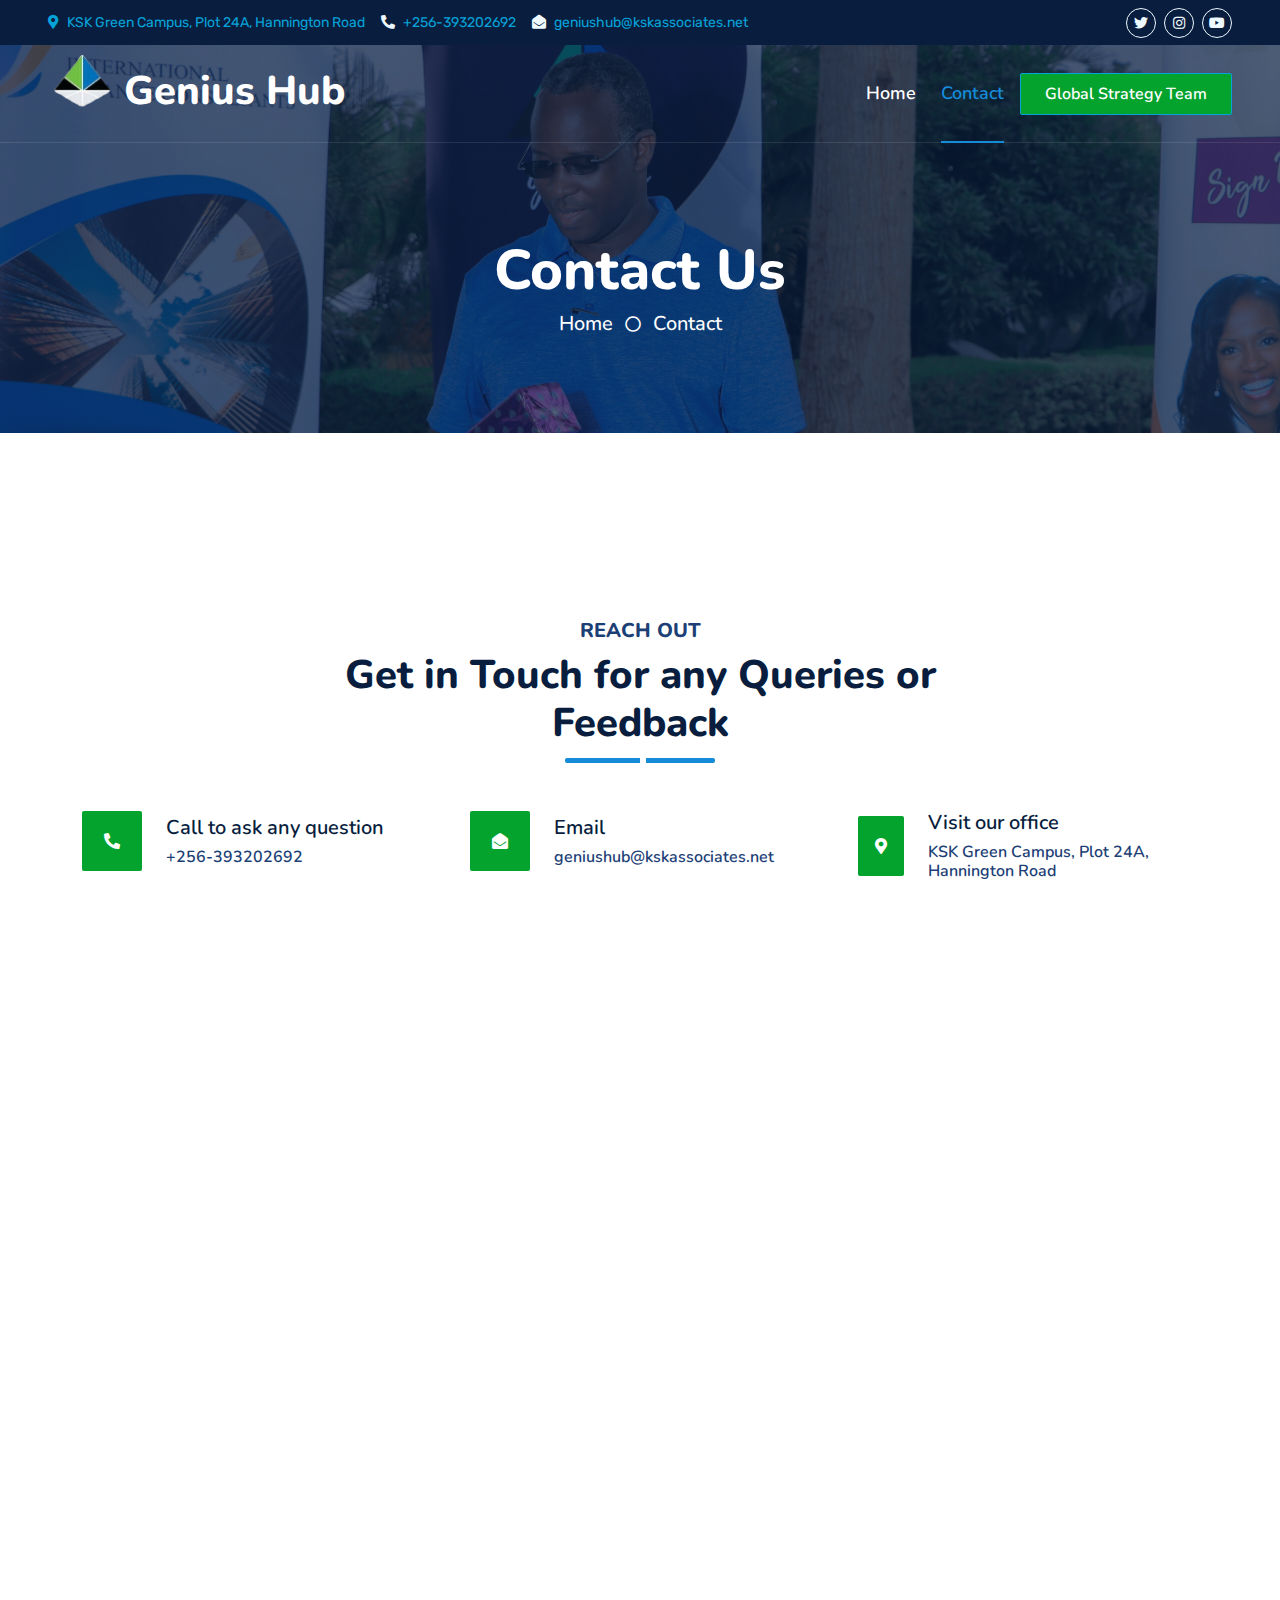
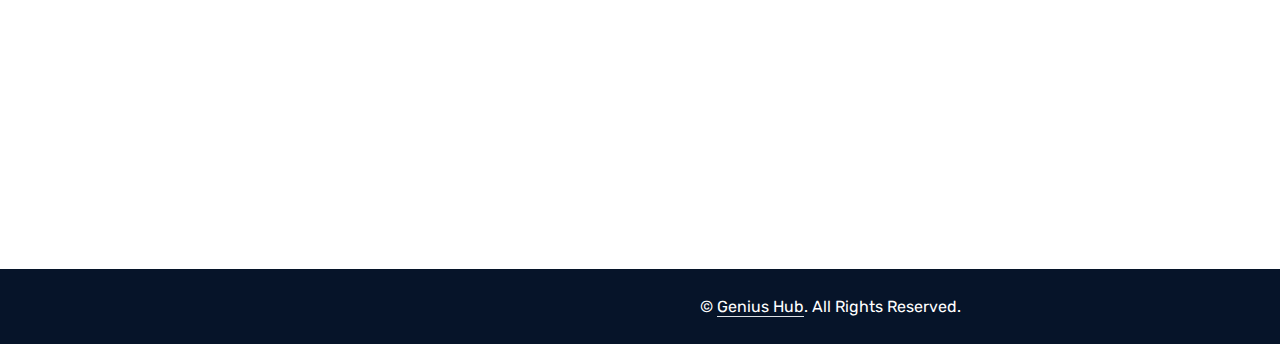
<file: contact.html>
<!DOCTYPE html>
<html lang="en">

<head>
    <meta charset="utf-8">
    <title>
        Genius Hub | Contact Us
    </title>
    <meta content="width=device-width, initial-scale=1.0" name="viewport">
    <meta content="Genius Hub Contact us send a message get in touch" name="keywords">
    <meta content="Genius Hub Contact us send a message get in touch View location" name="description">

    <!-- Favicon -->
    <link href="img/logo.png" rel="icon" type="image/png">

    <!-- Google Web Fonts -->
    <link rel="preconnect" href="https://fonts.googleapis.com">
    <link rel="preconnect" href="https://fonts.gstatic.com" crossorigin>
    <link href="https://fonts.googleapis.com/css2?family=Nunito:wght@400;600;700;800&family=Rubik:wght@400;500;600;700&display=swap" rel="stylesheet">

    <!-- Icon Font Stylesheet -->
    <link href="https://cdnjs.cloudflare.com/ajax/libs/font-awesome/5.10.0/css/all.min.css" rel="stylesheet">
    <link href="https://cdn.jsdelivr.net/npm/bootstrap-icons@1.4.1/font/bootstrap-icons.css" rel="stylesheet">

    <!-- Libraries Stylesheet -->
    <link href="lib/owlcarousel/assets/owl.carousel.min.css" rel="stylesheet">
    <link href="lib/animate/animate.min.css" rel="stylesheet">

    <!-- Customized Bootstrap Stylesheet -->
    <link href="css/bootstrap.min.css" rel="stylesheet">

    <!-- Stylesheet -->
    <link href="css/style.css" rel="stylesheet">
</head>

<body>
    <!-- Spinner Start -->
    <div id="spinner" class="show bg-white position-fixed translate-middle w-100 vh-100 top-50 start-50 d-flex align-items-center justify-content-center">
        <div class="spinner"></div>
    </div>
    <!-- Spinner End -->


    <!-- Topbar Start -->
    <div class="container-fluid bg-dark px-5 d-none d-lg-block">
        <div class="row gx-0">
            <div class="col-lg-8 text-center text-lg-start mb-2 mb-lg-0">
                <div class="d-inline-flex align-items-center" style="height: 45px;">
                    <small class="me-3 text-light"><a href="contact.html"><i class="fa fa-map-marker-alt me-2"></i>KSK Green Campus, Plot 24A, Hannington Road</a></small>
                    <small class="me-3 text-light"><i class="fa fa-phone-alt me-2">                        <a href="tel:+256393202692" onclick="return confirm('Continue to call?')">
</i>+256-393202692</a></small>
                    <small class="text-light"><i class="fa fa-envelope-open me-2"></i><a href="contact.html">geniushub@kskassociates.net</a></small>
                </div>
            </div>
            <div class="col-lg-4 text-center text-lg-end">
                <div class="d-inline-flex align-items-center" style="height: 45px;">
                    <a class="btn btn-sm btn-outline-light btn-sm-square rounded-circle me-2" href="https://twitter.com/23ksk23?t=maTWRCgdezV9uxXnIVtJIg&s=09" aria-disabled="true"><i class="fab fa-twitter fw-normal"></i></a>
                    <a class="btn btn-sm btn-outline-light btn-sm-square rounded-circle me-2" href="https://instagram.com/ksk_associates23?igshid=MjljNjAzYmU="><i class="fab fa-instagram fw-normal"></i></a>
                    <a class="btn btn-sm btn-outline-light btn-sm-square rounded-circle" href="https://youtube.com/@geniushub23"><i class="fab fa-youtube fw-normal"></i></a>
                </div>
            </div>
        </div>
    </div>
    <!-- Topbar End -->


    <!-- Navbar Start -->
    <div class="container-fluid position-relative p-0">
        <nav class="navbar navbar-expand-lg navbar-dark px-5 py-3 py-lg-0">
            <a href="index.html" class="navbar-brand p-0">
                <h1 class="m-0"><img src="img/logo.png" alt="Genius Hub Logo" height="80" class="me-2">Genius Hub</h1>
            </a>
            <button class="navbar-toggler" type="button" data-bs-toggle="collapse" data-bs-target="#navbarCollapse">
                <span class="fa fa-bars"></span>
            </button>
            <div class="collapse navbar-collapse" id="navbarCollapse">
                <div class="navbar-nav ms-auto py-0">
                    <a href="index.html" class="nav-item nav-link">Home</a>
                    <!-- <a href="about.html" class="nav-item nav-link">About</a> -->
                    <!-- <a href="service.html" class="nav-item nav-link">Services</a> -->
                    <a href="contact.html" class="nav-item nav-link active">Contact</a>
                </div>
                <a href="team.html" class="btn btn-primary py-2 px-4 ms-3" style="background-color: #04a32e;">Global Strategy Team</a>
            </div>
        </nav>

        <div class="container-fluid bg-primary py-5 bg-header" style="margin-bottom: 90px;">
            <div class="row py-5">
                <div class="col-12 pt-lg-5 mt-lg-5 text-center">
                    <h1 class="display-4 text-white animated zoomIn">Contact Us</h1>
                    <a href="" class="h5 text-white">Home</a>
                    <i class="far fa-circle text-white px-2"></i>
                    <a href="" class="h5 text-white">Contact</a>
                </div>
            </div>
        </div>
    </div>
    <!-- Navbar End -->

    <!-- Contact Start -->
    <div class="container-fluid py-5 wow fadeInUp" data-wow-delay="0.1s">
        <div class="container py-5">
            <div class="section-title text-center position-relative pb-3 mb-5 mx-auto" style="max-width: 600px;">
                <h5 class="fw-bold text-primary text-uppercase">Reach Out</h5>
                <h1 class="mb-0">Get in Touch for any Queries or Feedback</h1>
            </div>
            <div class="row g-5 mb-5">
                <div class="col-lg-4">
                    <div class="d-flex align-items-center wow fadeIn" data-wow-delay="0.1s">
                        <a href="tel:+256393202692" onclick="return confirm('Continue to call?')">
                        <div class="d-flex align-items-center justify-content-center rounded" style="width: 60px; height: 60px; background-color: #04a32e;">
                            <i class="fa fa-phone-alt text-white"></i>
                        </div>
                        </a>
                        <div class="ps-4">
                            <h5 class="mb-2">Call to ask any question</h5>
                            <h6 class="text-primary mb-0">+256-393202692</h6>
                        </div>
                    </div>
                </div>
                <div class="col-lg-4">
                    <div class="d-flex align-items-center wow fadeIn" data-wow-delay="0.4s">
                        <div class="d-flex align-items-center justify-content-center rounded" style="width: 60px; height: 60px; background-color: #04a32e;">
                            <i class="fa fa-envelope-open text-white"></i>
                        </div>
                        <div class="ps-4">
                            <h5 class="mb-2">Email</h5>
                            <h6 class="text-primary mb-0">geniushub@kskassociates.net</h6>
                        </div>
                    </div>
                </div>
                <div class="col-lg-4">
                    <div class="d-flex align-items-center wow fadeIn" data-wow-delay="0.8s">
                        <div class="d-flex align-items-center justify-content-center rounded" style="width: 60px; height: 60px; background-color: #04a32e;">
                            <i class="fa fa-map-marker-alt text-white"></i>
                        </div>
                        <div class="ps-4">
                            <h5 class="mb-2">Visit our office</h5>
                            <h6 class="text-primary mb-0">KSK Green Campus, Plot 24A, Hannington Road</h6>
                        </div>
                    </div>
                </div>
            </div>
            <div class="row g-5">
                <div class="col-lg-6 wow slideInUp" data-wow-delay="0.3s">
                    <form  id="contact-form-two">
                        <div class="row g-3">
                            <div class="col-md-6">
                                <input type="text" id="name" name="name_two" class="form-control border-0 bg-light px-4" placeholder="Your Full Name" style="height: 55px;" required>
                            </div>
                            <div class="col-md-6">
                                <input type="email" id="email" name="email_two" class="form-control border-0 bg-light px-4" placeholder="Your Email" style="height: 55px;" required>
                            </div>
                            <div class="col-12">
                                <select class="form-select bg-light border-0" id="job" name="job_two" style="height: 55px;" required>
                                    <option selected>Job</option>
                                    <option value="Accountant">Accountant</option>
                                    <option value="Human Resource">Human Resource</option>
                                    <option value="Audit Manager">Audit manager</option>
                                    <option value="Secretary">Secretary</option>
                                    <option value="Other">Other</option>
                                </select>
                                <div id="custom-job-field" style="display: none;">                                
                                    <input type="text" id="custorm-job" name="job_two" class="form-control bg-light border-0" placeholder="Enter specific job:" style="height: 55px;" required>   
                                </div>
                            </div> 
                            <div class="col-12">
                                <input type="text" id="phone" name="phone_two" class="form-control bg-light border-0" placeholder="Mobile phone" style="height: 55px;" required>
                            </div>
                            <div class="col-12">
                                <textarea id="message" name="bio_two" class="form-control border-0 bg-light px-4 py-3" rows="4" placeholder="Your bio" required></textarea>
                            </div>
                            <!-- <div class="col-12">
                                <button id="submit-btn" class="btn btn-primary w-100 py-3" type="submit">Send</button>
                            </div> -->
                            <div class="col-12">
                                <button class="btn btn-dark w-100 py-3" id="submit-btn-two" type="submit">Submit</button>
                            </div>
                        </div>
                    </form>
                </div>
                <div class="col-lg-6 wow slideInUp" data-wow-delay="0.6s">
                    <iframe class="position-relative rounded w-100 h-100"
                        src="https://www.google.com/maps/embed?pb=!1m18!1m12!1m3!1d3989.7558320041867!2d32.58466401422656!3d0.32067206410794363!2m3!1f0!2f0!3f0!3m2!1i1024!2i768!4f13.1!3m3!1m2!1s0x177dbb83eaf546a7%3A0xc04d6eddc7a46cfc!2sKSK%20Associates!5e0!3m2!1sen!2sbd!4v1676993926517!5m2!1sen!2sbd"
                        frameborder="0" style="min-height: 350px; border:0;" allowfullscreen="" aria-hidden="false"
                        tabindex="0"></iframe>
                </div>
            </div>
        </div>
    </div>
    <!-- Contact End -->
    
<!-- Footer Start -->
<div class="container-fluid bg-dark text-light mt-5 wow fadeInUp" data-wow-delay="0.1s">
    <div class="container">
        <div class="row gx-5">
            <div class="col-lg-4 col-md-6 footer-about">
                <div class="d-flex flex-column align-items-center justify-content-center text-center h-100 bg-primary p-4">
                    <a href="index.html" class="navbar-brand">
                        <h1 class="m-0 text-white"><img src="img/logo.png" alt="Genius Hub Logo" height="50" class="me-2">Genius Hub</h1>
                    </a>
                    <p class="mt-3 mb-4">Sign Up to our News Letter to be the first to receive opportunities</p>
                    <form action="">
                        <div class="input-group">
                            <input type="text" class="form-control border-white p-3" placeholder="Your Email">
                            <button class="btn btn-dark" disabled>Sign Up</button>
                        </div>
                    </form>
                </div>
            </div>
            <div class="col-lg-8 col-md-6">
                <div class="row gx-5">
                    <div class="d-inline-flex align-items-center" style="height: 45px;">
                        <small class="me-3 text-light"><i class="fa fa-map-marker-alt me-2"></i>KSK Green Campus, Plot 24A, Hannington Road</small>
                        <small class="me-3 text-light"><i class="fa fa-phone-alt me-2"></i>+256-393202692</small>
                        <small class="text-light"><i class="fa fa-envelope-open me-2"></i>geniushub@kskassociates.net</small>
                    </div>
                    <div class="col-lg-4 col-md-12 pt-5 mb-5">
                        <div class="section-title section-title-sm position-relative pb-3 mb-4">
                            <h3 class="text-light mb-0">Get In Touch</h3>
                        </div>
                        <div class="d-flex mb-2">
                            <i class="bi bi-geo-alt text-primary me-2"></i>
                            <p class="mb-0">KSK Green Campus, Plot 24A, Hannington Road</p>
                        </div>
                        <div class="d-flex mb-2">
                            <i class="bi bi-envelope-open text-primary me-2"></i>
                            <p class="mb-0">geniushub@kskassociates.net</p>
                        </div>
                        <div class="d-flex mb-2">
                            <i class="bi bi-telephone text-primary me-2"></i>
                            <p class="mb-0">+256-393202692</p>
                        </div>
                        <div class="d-flex mt-4">
                            <a class="btn btn-sm btn-outline-light btn-sm-square rounded-circle me-2" href="https://twitter.com/23ksk23?t=maTWRCgdezV9uxXnIVtJIg&s=09"><i class="fab fa-twitter fw-normal"></i></a>
                            <a class="btn btn-sm btn-outline-light btn-sm-square rounded-circle me-2" href="https://instagram.com/ksk_associates23?igshid=MjljNjAzYmU="><i class="fab fa-instagram fw-normal"></i></a>
                            <a class="btn btn-sm btn-outline-light btn-sm-square rounded-circle me-2" href="https://youtube.com/@geniushub23"><i class="fab fa-youtube fw-normal"></i></a>
                        </div>
                    </div>
                    <div class="col-lg-4 col-md-12 pt-0 pt-lg-5 mb-5">
                        <div class="section-title section-title-sm position-relative pb-3 mb-4">
                            <h3 class="text-light mb-0">Quick Links</h3>
                        </div>
                        <div class="link-animated d-flex flex-column justify-content-start">
                            <a class="text-light mb-2" href="index.html"><i class="bi bi-arrow-right text-primary me-2"></i>Home</a>
                            <a class="text-light mb-2" ><i class="bi bi-arrow-right text-primary me-2"></i>About Us</a>
                            <a class="text-light mb-2" href="team.html"><i class="bi bi-arrow-right text-primary me-2"></i>Global Strategy Team</a>
                            <!-- <a class="text-light mb-2" href="#"><i class="bi bi-arrow-right text-primary me-2"></i>Latest Blog</a> -->
                            <a class="text-light" href="contact.html"><i class="bi bi-arrow-right text-primary me-2"></i>Contact Us</a>
                        </div>
                    </div>
                    <div class="col-lg-4 col-md-12 pt-0 pt-lg-5 mb-5">
                        <div class="section-title section-title-sm position-relative pb-3 mb-4">
                            <h3 class="text-light mb-0">Popular Links</h3>
                        </div>
                        <div class="link-animated d-flex flex-column justify-content-start">
                            <a class="text-light mb-2" href="index.html"><i class="bi bi-arrow-right text-primary me-2"></i>Home</a>
                            <a class="text-light mb-2" ><i class="bi bi-arrow-right text-primary me-2"></i>About Us</a>
                            <a class="text-light mb-2" ><i class="bi bi-arrow-right text-primary me-2"></i>Our Services</a>
                            <a class="text-light mb-2" href="team.html"><i class="bi bi-arrow-right text-primary me-2"></i>Global Strategy Team</a>
                            <!-- <a class="text-light mb-2" href="#"><i class="bi bi-arrow-right text-primary me-2"></i>Latest Blog</a> -->
                            <a class="text-light" href="contact.html"><i class="bi bi-arrow-right text-primary me-2"></i>Contact Us</a>
                        </div>
                    </div>
                </div>
            </div>
        </div>
    </div>
</div>
<div class="container-fluid text-white" style="background: #061429;">
    <div class="container text-center">
        <div class="row justify-content-end">
            <div class="col-lg-8 col-md-6">
                <div class="d-flex align-items-center justify-content-center" style="height: 75px;">
                    <p class="mb-0">&copy; <a class="text-white border-bottom">Genius Hub</a>. All Rights Reserved. 
                    </p>
                </div>
            </div>
        </div>
    </div>
</div>
<!-- Footer End -->


    <!-- Back to Top -->
    <a href="#" class="btn btn-lg btn-primary btn-lg-square rounded back-to-top" style="background-color: #04a32e;"><i class="bi bi-arrow-up"></i></a>


    <!-- JavaScript Libraries -->
    <script src="https://cdn.emailjs.com/sdk/2.3.2/email.min.js"></script>
    <script src="https://code.jquery.com/jquery-3.4.1.min.js"></script>
    <script src="https://cdn.jsdelivr.net/npm/bootstrap@5.0.0/dist/js/bootstrap.bundle.min.js"></script>
    <script src="lib/wow/wow.min.js"></script>
    <script src="lib/easing/easing.min.js"></script>
    <script src="lib/waypoints/waypoints.min.js"></script>
    <script src="lib/counterup/counterup.min.js"></script>
    <script src="lib/owlcarousel/owl.carousel.min.js"></script>

    <!-- Javascript -->
    <script src="js/main.js"></script>
    <script src="js/mail_two.js"></script>
    <script>
        document.getElementById("job").addEventListener("change", function() {
            var customJobField = document.getElementById("custom-job-field");
            if (this.value == "Other") {
                customJobField.style.display = "block";
            } else {
                customJobField.style.display = "none";
            }
        });
    </script>
</body>

</html>
</file>
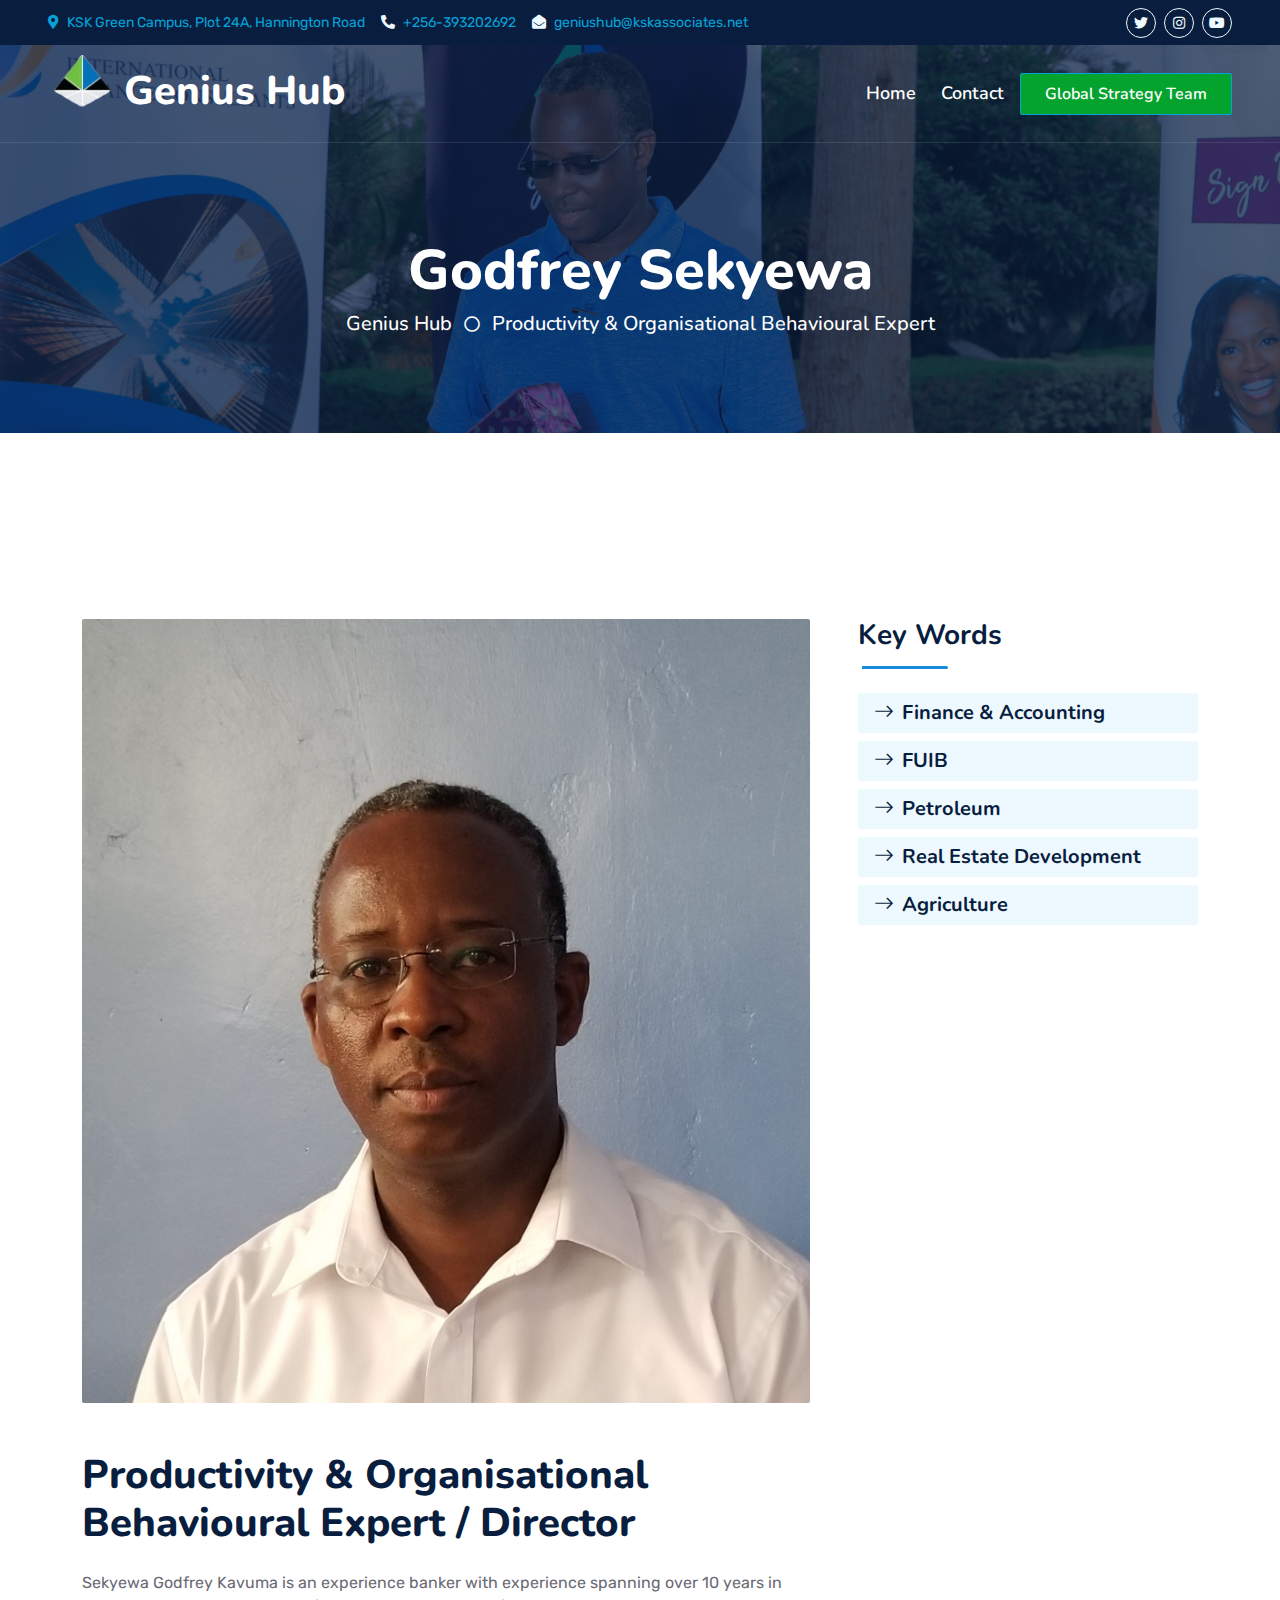
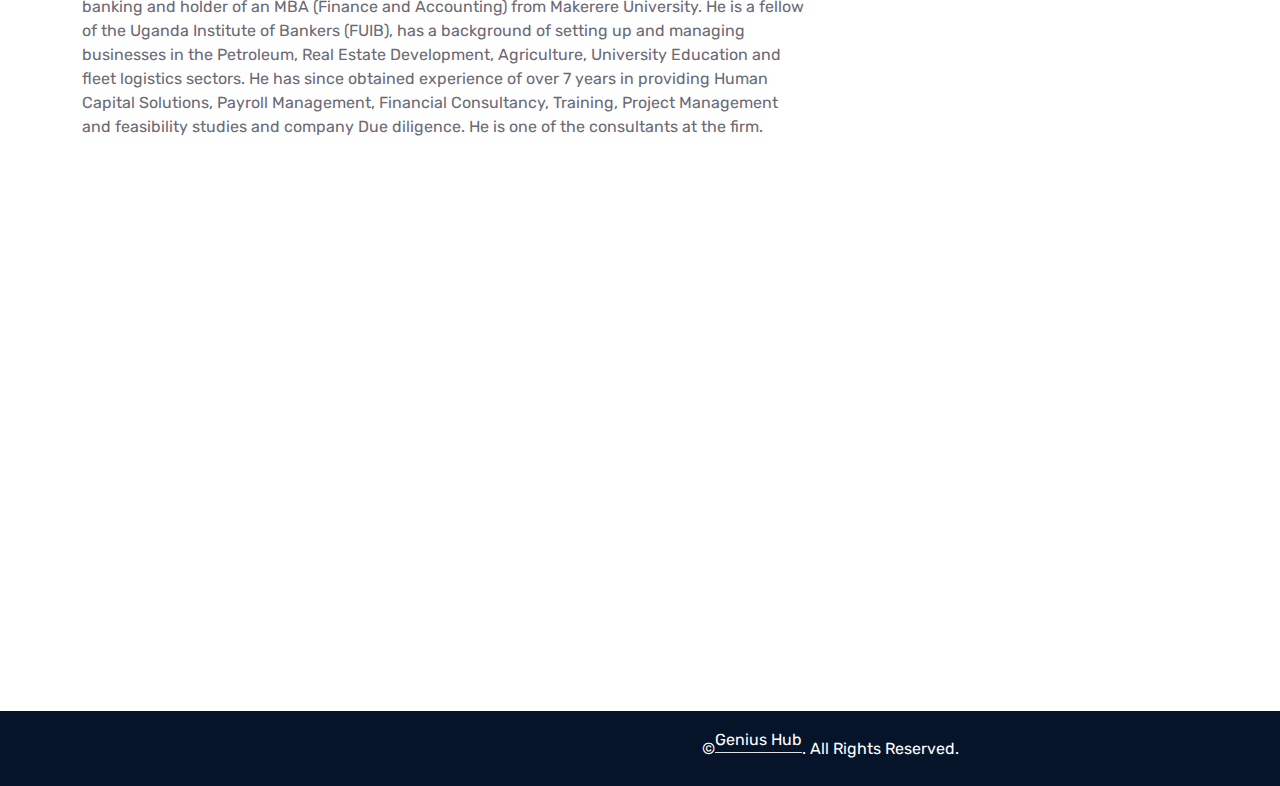
<file: director.html>
<!DOCTYPE html>
<html lang="en">

<head>
    <meta charset="utf-8">
    <title>Genius Hub | Godfrey Sekyewa - Director</title>
    <meta content="width=device-width, initial-scale=1.0" name="viewport">
    <meta content="Genius Hub | Godfrey Sekyewa - Director" name="keywords">
    <meta content="Genius Hub | Godfrey Sekyewa - Director" name="description">

    <!-- Favicon -->
    <link href="img/logo.png" rel="icon" type="image/png">

    <!-- Google Web Fonts -->
    <link rel="preconnect" href="https://fonts.googleapis.com">
    <link rel="preconnect" href="https://fonts.gstatic.com" crossorigin>
    <link href="https://fonts.googleapis.com/css2?family=Nunito:wght@400;600;700;800&family=Rubik:wght@400;500;600;700&display=swap" rel="stylesheet">

    <!-- Icon Font Stylesheet -->
    <link href="https://cdnjs.cloudflare.com/ajax/libs/font-awesome/5.10.0/css/all.min.css" rel="stylesheet">
    <link href="https://cdn.jsdelivr.net/npm/bootstrap-icons@1.4.1/font/bootstrap-icons.css" rel="stylesheet">

    <!-- Libraries Stylesheet -->
    <link href="lib/owlcarousel/assets/owl.carousel.min.css" rel="stylesheet">
    <link href="lib/animate/animate.min.css" rel="stylesheet">

    <!-- Customized Bootstrap Stylesheet -->
    <link href="css/bootstrap.min.css" rel="stylesheet">

    <!-- Stylesheet -->
    <link href="css/style.css" rel="stylesheet">
</head>

<body>
    <!-- Spinner Start -->
    <div id="spinner" class="show bg-white position-fixed translate-middle w-100 vh-100 top-50 start-50 d-flex align-items-center justify-content-center">
        <div class="spinner"></div>
    </div>
    <!-- Spinner End -->


    <!-- Topbar Start -->
    <div class="container-fluid bg-dark px-5 d-none d-lg-block">
        <div class="row gx-0">
            <div class="col-lg-8 text-center text-lg-start mb-2 mb-lg-0">
                <div class="d-inline-flex align-items-center" style="height: 45px;">
                    <small class="me-3 text-light"><a href="contact.html"><i class="fa fa-map-marker-alt me-2"></i>KSK Green Campus, Plot 24A, Hannington Road</a></small>
                    <small class="me-3 text-light"><i class="fa fa-phone-alt me-2">                        <a href="tel:+256393202692" onclick="return confirm('Continue to call?')">
</i>+256-393202692</a></small>
                    <small class="text-light"><i class="fa fa-envelope-open me-2"></i><a href="contact.html">geniushub@kskassociates.net</a></small>
                </div>
            </div>
            <div class="col-lg-4 text-center text-lg-end">
                <div class="d-inline-flex align-items-center" style="height: 45px;">
                    <a class="btn btn-sm btn-outline-light btn-sm-square rounded-circle me-2" href="https://twitter.com/23ksk23?t=maTWRCgdezV9uxXnIVtJIg&s=09"><i class="fab fa-twitter fw-normal"></i></a>
                    <a class="btn btn-sm btn-outline-light btn-sm-square rounded-circle me-2" href="https://instagram.com/ksk_associates23?igshid=MjljNjAzYmU="><i class="fab fa-instagram fw-normal"></i></a>
                    <a class="btn btn-sm btn-outline-light btn-sm-square rounded-circle" href="https://youtube.com/@geniushub23"><i class="fab fa-youtube fw-normal"></i></a>
                </div>
            </div>
        </div>
    </div>
    <!-- Topbar End -->

    <!-- Navbar Start -->
    <div class="container-fluid position-relative p-0">
        <nav class="navbar navbar-expand-lg navbar-dark px-5 py-3 py-lg-0">
            <a href="index.html" class="navbar-brand p-0">
                <h1 class="m-0"><img src="img/logo.png" alt="Genius Hub Logo" height="80" class="me-2">Genius Hub</h1>
            </a>
            <button class="navbar-toggler" type="button" data-bs-toggle="collapse" data-bs-target="#navbarCollapse">
                <span class="fa fa-bars"></span>
            </button>
            <div class="collapse navbar-collapse" id="navbarCollapse">
                <div class="navbar-nav ms-auto py-0">
                    <a href="index.html" class="nav-item nav-link">Home</a>
                    <a href="contact.html" class="nav-item nav-link">Contact</a>
                </div>
                <a href="team.html" class="btn btn-primary py-2 px-4 ms-3" style="background-color:#04a32e ;">Global Strategy Team</a>
            </div>
        </nav>

        <div class="container-fluid bg-primary py-5 bg-header" style="margin-bottom: 90px;">
            <div class="row py-5">
                <div class="col-12 pt-lg-5 mt-lg-5 text-center">
                    <h1 class="display-4 text-white animated zoomIn"> Godfrey Sekyewa</h1>
                    <a href="" class="h5 text-white">Genius Hub</a>
                    <i class="far fa-circle text-white px-2"></i>
                    <a href="" class="h5 text-white">Productivity & Organisational Behavioural Expert</a>
                </div>
            </div>
        </div>
    </div>
    <!-- Navbar End -->

    <!-- Blog Start -->
    <div class="container-fluid py-5 wow fadeInUp" data-wow-delay="0.1s">
        <div class="container py-5">
            <div class="row g-5">
                <div class="col-lg-8">
                    <!-- Blog Detail Start -->
                    <div class="mb-5">
                        <img class="img-fluid w-100 rounded mb-5" src="img/director-1.jpg" alt="   Godfrey Sekyewa | Director">
                        <h1 class="mb-4"> Productivity & Organisational Behavioural Expert / Director
                        </h1>

                        <p>Sekyewa Godfrey Kavuma is an experience banker with experience spanning over 10 years in banking
                            and holder of an MBA (Finance and Accounting) from Makerere University.
                            He is a fellow of the Uganda Institute of Bankers (FUIB), has a background of setting up and managing
                            businesses in the Petroleum, Real Estate Development, Agriculture, University Education and fleet
                            logistics sectors.
                            He has since obtained experience of over 7 years in providing Human Capital Solutions, Payroll
                            Management, Financial Consultancy, Training, Project Management and feasibility studies and company
                            Due diligence. He is one of the consultants at the firm.
                        </p>
                    </div>
                    <!-- Detail End -->
                </div>
    
                <!-- Sidebar Start -->
                <div class="col-lg-4">
    
                    <!-- Key words Start -->
                    <div class="mb-5 wow slideInUp" data-wow-delay="0.1s">
                        <div class="section-title section-title-sm position-relative pb-3 mb-4">
                            <h3 class="mb-0">Key Words</h3>
                        </div>
                        <div class="link-animated d-flex flex-column justify-content-start">
                            <p class="h5 fw-semi-bold bg-light rounded py-2 px-3 mb-2"><i class="bi bi-arrow-right me-2"></i>Finance & Accounting</p>
                            <p class="h5 fw-semi-bold bg-light rounded py-2 px-3 mb-2"><i class="bi bi-arrow-right me-2"></i>FUIB</p>
                            <p class="h5 fw-semi-bold bg-light rounded py-2 px-3 mb-2"><i class="bi bi-arrow-right me-2"></i>Petroleum</p>
                            <p class="h5 fw-semi-bold bg-light rounded py-2 px-3 mb-2"><i class="bi bi-arrow-right me-2"></i>Real Estate Development</p>
                            <p class="h5 fw-semi-bold bg-light rounded py-2 px-3 mb-2"><i class="bi bi-arrow-right me-2"></i>Agriculture</p>
                        </div>
                    </div>
                    <!-- Key words End -->
    
                    <!-- Other team Start -->
                    <div class="mb-5 wow slideInUp" data-wow-delay="0.1s">
                        <div class="section-title section-title-sm position-relative pb-3 mb-4">
                            <h3 class="mb-0">More Team Members</h3>
                        </div>
                        <div class="d-flex rounded overflow-hidden mb-3">
                            <img class="img-fluid" src="img/ronald-mutebi-1.jpg" style="width: 100px; height: 100px; object-fit: cover;" alt="">
                            <a href="finance_and_management_consultant.html" class="h5 fw-semi-bold d-flex align-items-center bg-light px-3 mb-0">Ronald Mutebi, Finance & Management Consultant
                            </a>
                        </div>
                        <div class="d-flex rounded overflow-hidden mb-3">
                            <img class="img-fluid" src="img/finance-accounting.jpg" style="width: 100px; height: 100px; object-fit: cover;" alt="">
                            <a href="farouk_kitumba.html" class="h5 fw-semi-bold d-flex align-items-center bg-light px-3 mb-0">Farouk Kitumba, Finance & Accounting Consultant
                            </a>
                        </div>
                        <div class="d-flex rounded overflow-hidden mb-3">
                            <img class="img-fluid" src="img/stephen-kasenge.jpg" style="width: 100px; height: 100px; object-fit: cover;" alt="">
                            <a href="global_strategy_director.html" class="h5 fw-semi-bold d-flex align-items-center bg-light px-3 mb-0">Stephen Kasenge, Global Strategy Director
                            </a>
                        </div>
                    </div>
                    <!-- Other team end -->
    
                    <!-- Quote Text Start -->
                    <div class="wow slideInUp" data-wow-delay="0.1s">
                        <div class="section-title section-title-sm position-relative pb-3 mb-4">
                            <h3 class="mb-0">Quote</h3>
                        </div>
                        <div class="bg-light text-center" style="padding: 30px;">
                            <p class="quote text-primary">Recruiting should be viewed as a business partner, someone who is critical to the success of the business.</p>
                        </div>
                    </div>
                    <!-- Quote Text End -->
                </div>
                <!-- Sidebar End -->
            </div>
        </div>
    </div>
    <!-- Blog End -->


    <!-- Companies Start -->
    <!-- -->
    <!-- Companies End -->
    

    <!-- Footer Start -->
    <div class="container-fluid bg-dark text-light mt-5 wow fadeInUp" data-wow-delay="0.1s">
        <div class="container">
            <div class="row gx-5">
                <div class="col-lg-4 col-md-6 footer-about">
                    <div class="d-flex flex-column align-items-center justify-content-center text-center h-100 bg-primary p-4">
                        <a href="index.html" class="navbar-brand">
                            <h1 class="m-0 text-white"><img src="img/logo.png" alt="Genius Hub Logo" height="50" class="me-2">Genius Hub</h1>
                        </a>
                        <p class="mt-3 mb-4">Sign Up to our News Letter to be the first to receive opportunities</p>
                        <form action="">
                            <div class="input-group">
                                <input type="text" class="form-control border-white p-3" placeholder="Your Email">
                                <button class="btn btn-dark" disabled>Sign Up</button>
                            </div>
                        </form>
                    </div>
                </div>
                <div class="col-lg-8 col-md-6">
                    <div class="row gx-5">
                        <div class="d-inline-flex align-items-center" style="height: 45px;">
                            <small class="me-3 text-light"><i class="fa fa-map-marker-alt me-2"></i>KSK Green Campus, Plot 24A, Hannington Road</small>
                            <small class="me-3 text-light"><i class="fa fa-phone-alt me-2"></i>+256-393202692</small>
                            <small class="text-light"><i class="fa fa-envelope-open me-2"></i>geniushub@kskassociates.net</small>
                        </div>
                        <div class="col-lg-4 col-md-12 pt-5 mb-5">
                            <div class="section-title section-title-sm position-relative pb-3 mb-4">
                                <h3 class="text-light mb-0">Get In Touch</h3>
                            </div>
                            <div class="d-flex mb-2">
                                <i class="bi bi-geo-alt text-primary me-2"></i>
                                <p class="mb-0">KSK Green Campus, Plot 24A, Hannington Road</p>
                            </div>
                            <div class="d-flex mb-2">
                                <i class="bi bi-envelope-open text-primary me-2"></i>
                                <p class="mb-0">geniushub@kskassociates.net</p>
                            </div>
                            <div class="d-flex mb-2">
                                <i class="bi bi-telephone text-primary me-2"></i>
                                <p class="mb-0">+256-393202692</p>
                            </div>
                            <div class="d-flex mt-4">
          
                    <a class="btn btn-sm btn-outline-light btn-sm-square rounded-circle me-2" href="https://twitter.com/23ksk23?t=maTWRCgdezV9uxXnIVtJIg&s=09"><i class="fab fa-twitter fw-normal"></i></a>
                    <a class="btn btn-sm btn-outline-light btn-sm-square rounded-circle me-2" href="https://instagram.com/ksk_associates23?igshid=MjljNjAzYmU="><i class="fab fa-instagram fw-normal"></i></a>
                    <a class="btn btn-sm btn-outline-light btn-sm-square rounded-circle me-2" href="https://youtube.com/@geniushub23"><i class="fab fa-youtube fw-normal"></i></a>
                            </div>
                        </div>
                        <div class="col-lg-4 col-md-12 pt-0 pt-lg-5 mb-5">
                            <div class="section-title section-title-sm position-relative pb-3 mb-4">
                                <h3 class="text-light mb-0">Quick Links</h3>
                            </div>
                            <div class="link-animated d-flex flex-column justify-content-start">
                                <a class="text-light mb-2" href="#"><i class="bi bi-arrow-right text-primary me-2"></i>Home</a>
                                <a class="text-light mb-2" href="#about-us"><i class="bi bi-arrow-right text-primary me-2"></i>About Us</a>
                                <a class="text-light mb-2" href="services"><i class="bi bi-arrow-right text-primary me-2"></i>Our Services</a>
                                <a class="text-light mb-2" href="team.html"><i class="bi bi-arrow-right text-primary me-2"></i>Global Strategy Team</a>
                                <!-- <a class="text-light mb-2" href="#"><i class="bi bi-arrow-right text-primary me-2"></i>Latest Blog</a> -->
                                <a class="text-light" href="contact.html"><i class="bi bi-arrow-right text-primary me-2"></i>Contact Us</a>
                            </div>
                        </div>
                        <div class="col-lg-4 col-md-12 pt-0 pt-lg-5 mb-5">
                            <div class="section-title section-title-sm position-relative pb-3 mb-4">
                                <h3 class="text-light mb-0">Popular Links</h3>
                            </div>
                            <div class="link-animated d-flex flex-column justify-content-start">
                                <a class="text-light mb-2" href="index.html"><i class="bi bi-arrow-right text-primary me-2"></i>Home</a>
                                <a class="text-light mb-2" href="about-us"><i class="bi bi-arrow-right text-primary me-2"></i>About Us</a>
                                <a class="text-light mb-2" href="#services"><i class="bi bi-arrow-right text-primary me-2"></i>Our Services</a>
                                <a class="text-light mb-2" href="team.html"><i class="bi bi-arrow-right text-primary me-2"></i>Global Strategy Team</a>
                                <!-- <a class="text-light mb-2" href="#"><i class="bi bi-arrow-right text-primary me-2"></i>Latest Blog</a> -->
                                <a class="text-light" href="contact.html"><i class="bi bi-arrow-right text-primary me-2"></i>Contact Us</a>
                            </div>
                        </div>
                    </div>
                </div>
            </div>
        </div>
    </div>
    <div class="container-fluid text-white" style="background: #061429;">
        <div class="container text-center">
            <div class="row justify-content-end">
                <div class="col-lg-8 col-md-6">
                    <div class="d-flex align-items-center justify-content-center" style="height: 75px;">
                        <p class="mb-0">&copy; <p class="text-white border-bottom" >Genius Hub</p>. All Rights Reserved.  
						</p>
                    </div>
                </div>
            </div>
        </div>
    </div>
<!-- Footer End -->


    <!-- Back to Top -->
    <a href="#" class="btn btn-lg btn-primary btn-lg-square rounded back-to-top" style="background-color: #04a32e;"><i class="bi bi-arrow-up"></i></a>


    <!-- JavaScript Libraries -->
    <script src="https://code.jquery.com/jquery-3.4.1.min.js"></script>
    <script src="https://cdn.jsdelivr.net/npm/bootstrap@5.0.0/dist/js/bootstrap.bundle.min.js"></script>
    <script src="lib/wow/wow.min.js"></script>
    <script src="lib/easing/easing.min.js"></script>
    <script src="lib/waypoints/waypoints.min.js"></script>
    <script src="lib/counterup/counterup.min.js"></script>
    <script src="lib/owlcarousel/owl.carousel.min.js"></script>

    <!-- Template Javascript -->
    <script src="js/main.js"></script>
</body>

</html>
</file>
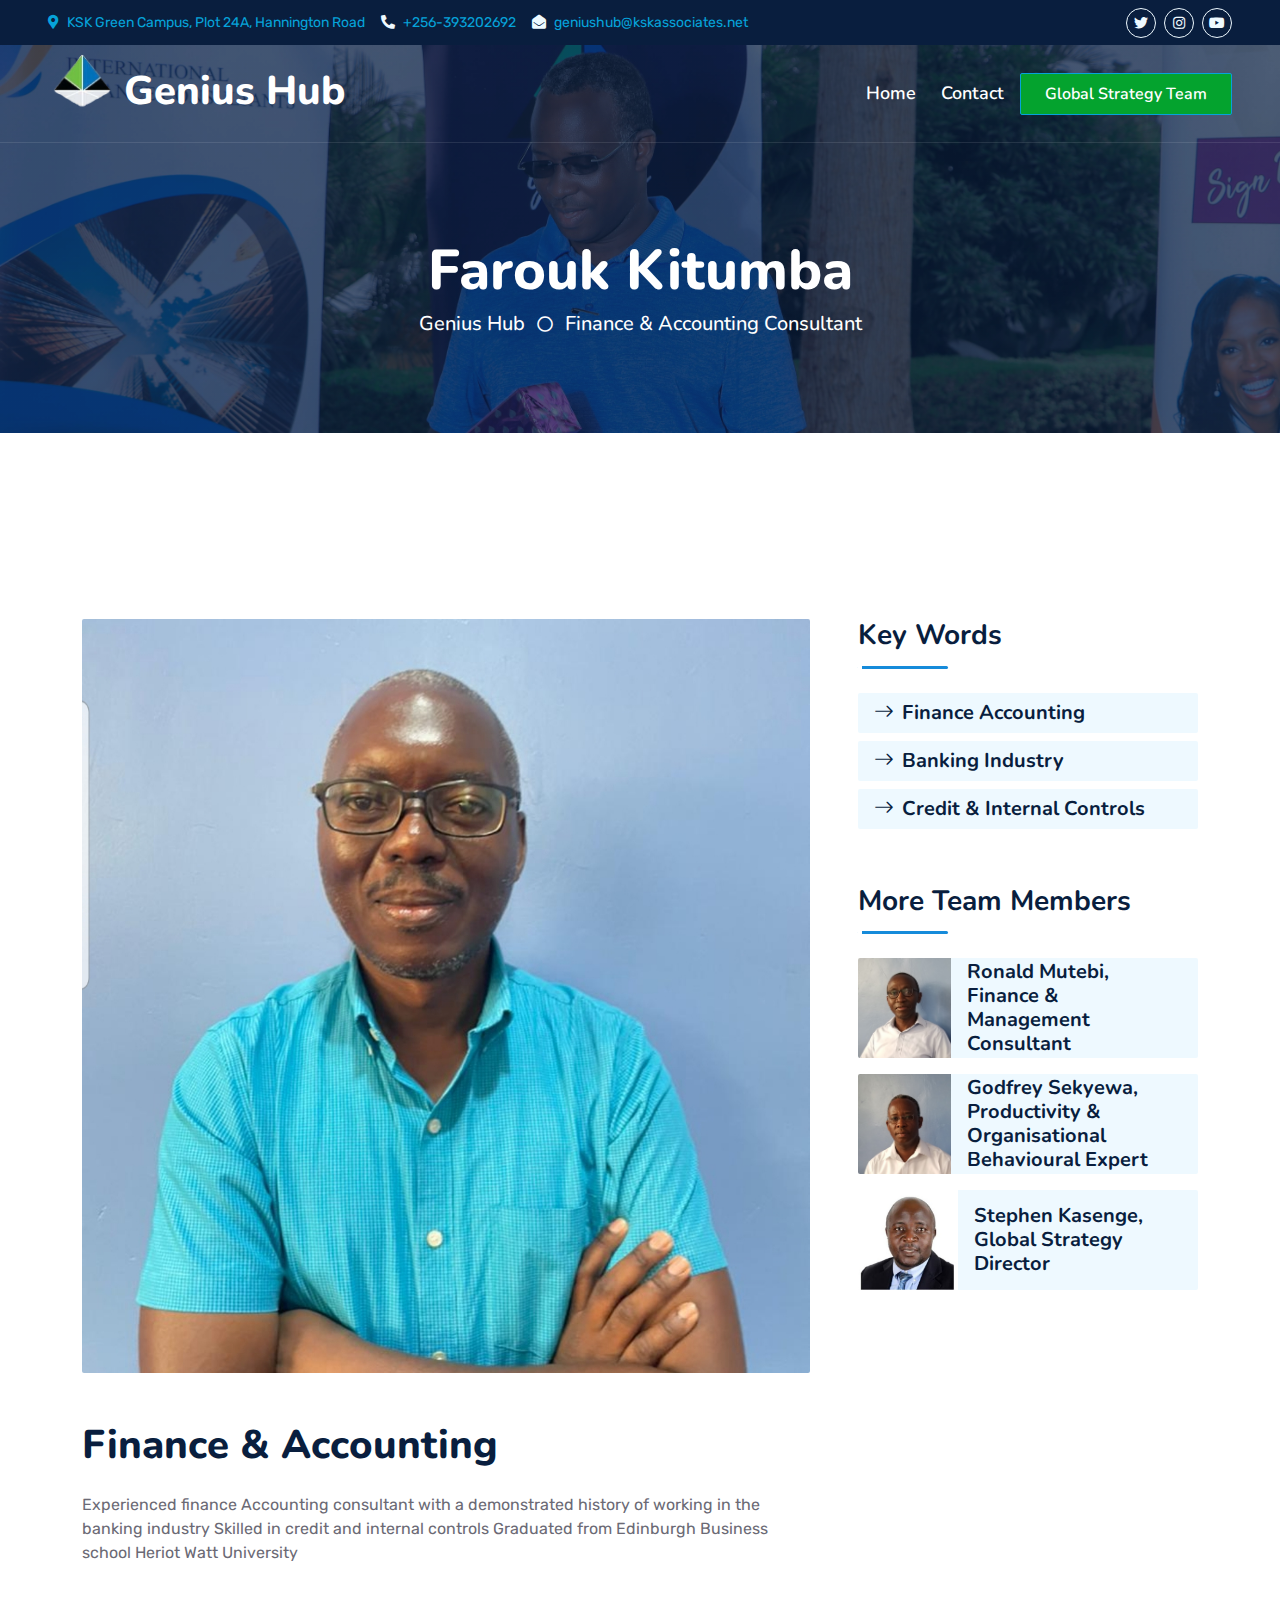
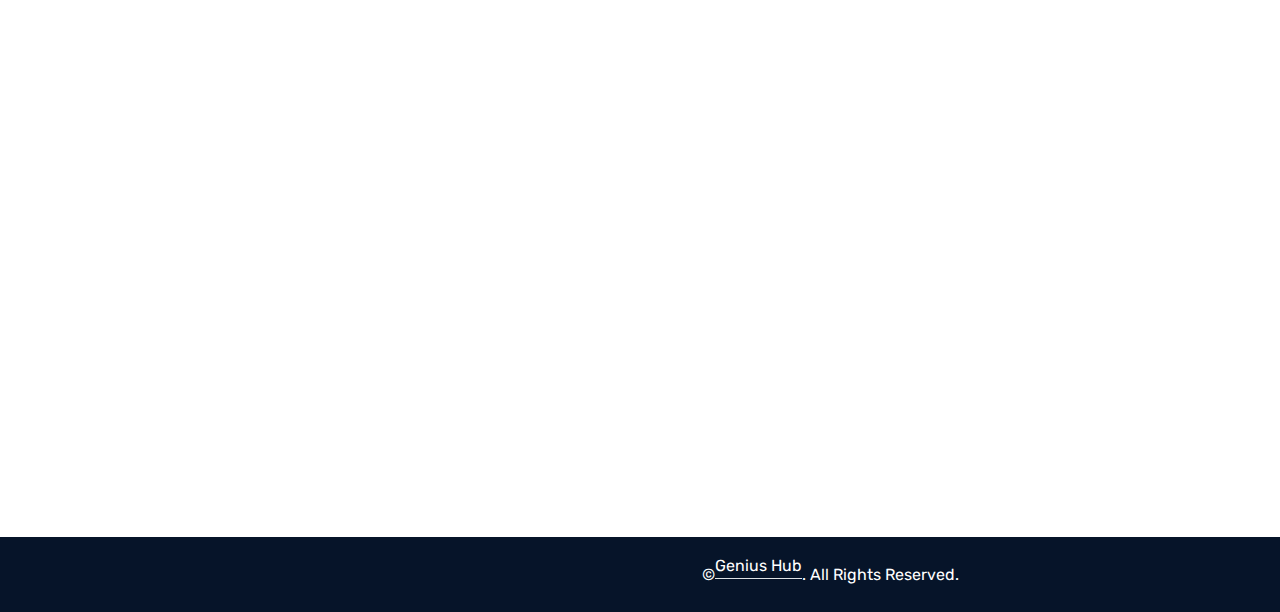
<file: farouk_kitumba.html>
<!DOCTYPE html>
<html lang="en">

<head>
    <meta charset="utf-8">
    <title>Genius Hub | Farouk Kitumba - Finance and Accounting Consultant</title>
    <meta content="width=device-width, initial-scale=1.0" name="viewport">
    <meta content="Genius Hub | Farouk Kitumba - Finance and Accounting Consultant" name="keywords">
    <meta content="Genius Hub | Farouk Kitumba - Finance and Accounting Consultant" name="description">

    <!-- Favicon -->
    <link href="img/logo.png" rel="icon" type="image/png">

    <!-- Google Web Fonts -->
    <link rel="preconnect" href="https://fonts.googleapis.com">
    <link rel="preconnect" href="https://fonts.gstatic.com" crossorigin>
    <link href="https://fonts.googleapis.com/css2?family=Nunito:wght@400;600;700;800&family=Rubik:wght@400;500;600;700&display=swap" rel="stylesheet">

    <!-- Icon Font Stylesheet -->
    <link href="https://cdnjs.cloudflare.com/ajax/libs/font-awesome/5.10.0/css/all.min.css" rel="stylesheet">
    <link href="https://cdn.jsdelivr.net/npm/bootstrap-icons@1.4.1/font/bootstrap-icons.css" rel="stylesheet">

    <!-- Libraries Stylesheet -->
    <link href="lib/owlcarousel/assets/owl.carousel.min.css" rel="stylesheet">
    <link href="lib/animate/animate.min.css" rel="stylesheet">

    <!-- Customized Bootstrap Stylesheet -->
    <link href="css/bootstrap.min.css" rel="stylesheet">

    <!-- Stylesheet -->
    <link href="css/style.css" rel="stylesheet">
</head>

<body>
    <!-- Spinner Start -->
    <div id="spinner" class="show bg-white position-fixed translate-middle w-100 vh-100 top-50 start-50 d-flex align-items-center justify-content-center">
        <div class="spinner"></div>
    </div>
    <!-- Spinner End -->


    <!-- Topbar Start -->
    <div class="container-fluid bg-dark px-5 d-none d-lg-block">
        <div class="row gx-0">
            <div class="col-lg-8 text-center text-lg-start mb-2 mb-lg-0">
                <div class="d-inline-flex align-items-center" style="height: 45px;">
                    <small class="me-3 text-light"><a href="contact.html"><i class="fa fa-map-marker-alt me-2"></i>KSK Green Campus, Plot 24A, Hannington Road</a></small>
                    <small class="me-3 text-light"><i class="fa fa-phone-alt me-2">                        <a href="tel:+256393202692" onclick="return confirm('Continue to call?')">
</i>+256-393202692</a></small>
                    <small class="text-light"><i class="fa fa-envelope-open me-2"></i><a href="contact.html">geniushub@kskassociates.net</a></small>
                </div>
            </div>
            <div class="col-lg-4 text-center text-lg-end">
                <div class="d-inline-flex align-items-center" style="height: 45px;">
                    <a class="btn btn-sm btn-outline-light btn-sm-square rounded-circle me-2" href="https://twitter.com/23ksk23?t=maTWRCgdezV9uxXnIVtJIg&s=09"><i class="fab fa-twitter fw-normal"></i></a>
                    <a class="btn btn-sm btn-outline-light btn-sm-square rounded-circle me-2" href="https://instagram.com/ksk_associates23?igshid=MjljNjAzYmU="><i class="fab fa-instagram fw-normal"></i></a>
                    <a class="btn btn-sm btn-outline-light btn-sm-square rounded-circle" href="https://youtube.com/@geniushub23"><i class="fab fa-youtube fw-normal"></i></a>
                </div>
            </div>
        </div>
    </div>
    <!-- Topbar End -->


    <!-- Navbar Start -->
    <div class="container-fluid position-relative p-0">
        <nav class="navbar navbar-expand-lg navbar-dark px-5 py-3 py-lg-0">
            <a href="index.html" class="navbar-brand p-0">
                <h1 class="m-0"><img src="img/logo.png" alt="Genius Hub Logo" height="80" class="me-2">Genius Hub</h1>
            </a>
            <button class="navbar-toggler" type="button" data-bs-toggle="collapse" data-bs-target="#navbarCollapse">
                <span class="fa fa-bars"></span>
            </button>
            <div class="collapse navbar-collapse" id="navbarCollapse">
                <div class="navbar-nav ms-auto py-0">
                    <a href="index.html" class="nav-item nav-link">Home</a>
                    <a href="contact.html" class="nav-item nav-link">Contact</a>
                </div>
                <a href="team.html" class="btn btn-primary py-2 px-4 ms-3" style="background-color: #04a32e;">Global Strategy Team</a>
            </div>
        </nav>

        <div class="container-fluid bg-primary py-5 bg-header" style="margin-bottom: 90px;">
            <div class="row py-5">
                <div class="col-12 pt-lg-5 mt-lg-5 text-center">
                    <h1 class="display-4 text-white animated zoomIn">Farouk Kitumba</h1>
                    <a href="" class="h5 text-white">Genius Hub</a>
                    <i class="far fa-circle text-white px-2"></i>
                    <a href="" class="h5 text-white">Finance & Accounting Consultant </a>
                </div>
            </div>
        </div>
    </div>
    <!-- Navbar End -->

    <!-- Blog Start -->
    <div class="container-fluid py-5 wow fadeInUp" data-wow-delay="0.1s">
        <div class="container py-5">
            <div class="row g-5">
                <div class="col-lg-8">
                    <!-- Blog Detail Start -->
                    <div class="mb-5">
                        <img class="img-fluid w-100 rounded mb-5" src="img/finance-accounting.jpg" alt="">
                        <h1 class="mb-4">Finance & Accounting 
                        </h1>
                        <p>Experienced finance Accounting consultant with a demonstrated history of working in the banking industry
                            Skilled in credit and internal controls
                            Graduated from Edinburgh Business school Heriot Watt University 
                            </p>
                    </div>
                    <!-- Detail End -->
                </div>
    
                <!-- Sidebar Start -->
                <div class="col-lg-4">
    
                    <!-- Key words Start -->
                    <div class="mb-5 wow slideInUp" data-wow-delay="0.1s">
                        <div class="section-title section-title-sm position-relative pb-3 mb-4">
                            <h3 class="mb-0">Key Words</h3>
                        </div>
                        <div class="link-animated d-flex flex-column justify-content-start">
                            <p class="h5 fw-semi-bold bg-light rounded py-2 px-3 mb-2"><i class="bi bi-arrow-right me-2"></i>Finance Accounting</p>
                            <p class="h5 fw-semi-bold bg-light rounded py-2 px-3 mb-2"><i class="bi bi-arrow-right me-2"></i>Banking Industry</p>
                            <p class="h5 fw-semi-bold bg-light rounded py-2 px-3 mb-2"><i class="bi bi-arrow-right me-2"></i>Credit & Internal Controls</p>
                        </div>
                    </div>
                    <!-- Key words End -->
    
                    <!-- Other team Start -->
                    <div class="mb-5 wow slideInUp" data-wow-delay="0.1s">
                        <div class="section-title section-title-sm position-relative pb-3 mb-4">
                            <h3 class="mb-0">More Team Members</h3>
                        </div>
                        <div class="d-flex rounded overflow-hidden mb-3">
                            <img class="img-fluid" src="img/ronald-mutebi-1.jpg" style="width: 100px; height: 100px; object-fit: cover;" alt="">
                            <a href="finance_and_management_consultant.html" class="h5 fw-semi-bold d-flex align-items-center bg-light px-3 mb-0">Ronald Mutebi, Finance & Management Consultant
                            </a>
                        </div>
                        <div class="d-flex rounded overflow-hidden mb-3">
                            <img class="img-fluid" src="img/director-1.jpg" style="width: 100px; height: 100px; object-fit: cover;" alt="">
                            <a href="director.html" class="h5 fw-semi-bold d-flex align-items-center bg-light px-3 mb-0">Godfrey Sekyewa, Productivity & Organisational Behavioural Expert 
                            </a>
                        </div>
                        <div class="d-flex rounded overflow-hidden mb-3">
                            <img class="img-fluid" src="img/stephen-kasenge.jpg" style="width: 100px; height: 100px; object-fit: cover;" alt="">
                            <a href="global_strategy_director.html" class="h5 fw-semi-bold d-flex align-items-center bg-light px-3 mb-0">Stephen Kasenge, Global Strategy Director
                            </a>
                        </div>
                    </div>
                    <!-- Other team end -->
    
                    <!-- Quote Text Start -->
                    <div class="wow slideInUp" data-wow-delay="0.1s">
                        <div class="section-title section-title-sm position-relative pb-3 mb-4">
                            <h3 class="mb-0">Quote</h3>
                        </div>
                        <div class="bg-light text-center" style="padding: 30px;">
                            <p class="quote text-primary">Accountability is the glue that binds commitment to results                               </p>
                        </div>
                    </div>
                    <!-- Quote Text End -->
                </div>
                <!-- Sidebar End -->
            </div>
        </div>
    </div>
    <!-- Blog End -->


    <!-- Companies Start -->
    <!-- -->
    <!-- Companies End -->
    

    <!-- Footer Start -->
    <div class="container-fluid bg-dark text-light mt-5 wow fadeInUp" data-wow-delay="0.1s">
        <div class="container">
            <div class="row gx-5">
                <div class="col-lg-4 col-md-6 footer-about">
                    <div class="d-flex flex-column align-items-center justify-content-center text-center h-100 bg-primary p-4">
                        <a href="index.html" class="navbar-brand">
                            <h1 class="m-0 text-white"><img src="img/logo.png" alt="Genius Hub Logo" height="50" class="me-2">Genius Hub</h1>
                        </a>
                        <p class="mt-3 mb-4">Sign Up to our News Letter to be the first to receive opportunities</p>
                        <form action="">
                            <div class="input-group">
                                <input type="text" class="form-control border-white p-3" placeholder="Your Email">
                                <button class="btn btn-dark" disabled>Sign Up</button>
                            </div>
                        </form>
                    </div>
                </div>
                <div class="col-lg-8 col-md-6">
                    <div class="row gx-5">
                        <div class="d-inline-flex align-items-center" style="height: 45px;">
                            <small class="me-3 text-light"><i class="fa fa-map-marker-alt me-2"></i>KSK Green Campus, Plot 24A, Hannington Road</small>
                            <small class="me-3 text-light"><i class="fa fa-phone-alt me-2"></i>+256-393202692</small>
                            <small class="text-light"><i class="fa fa-envelope-open me-2"></i>geniushub@kskassociates.net</small>
                        </div>
                        <div class="col-lg-4 col-md-12 pt-5 mb-5">
                            <div class="section-title section-title-sm position-relative pb-3 mb-4">
                                <h3 class="text-light mb-0">Get In Touch</h3>
                            </div>
                            <div class="d-flex mb-2">
                                <i class="bi bi-geo-alt text-primary me-2"></i>
                                <p class="mb-0">KSK Green Campus, Plot 24A, Hannington Road</p>
                            </div>
                            <div class="d-flex mb-2">
                                <i class="bi bi-envelope-open text-primary me-2"></i>
                                <p class="mb-0">geniushub@kskassociates.net</p>
                            </div>
                            <div class="d-flex mb-2">
                                <i class="bi bi-telephone text-primary me-2"></i>
                                <p class="mb-0">+256-393202692</p>
                            </div>
                            <div class="d-flex mt-4">
          
                    <a class="btn btn-sm btn-outline-light btn-sm-square rounded-circle me-2" href="https://twitter.com/23ksk23?t=maTWRCgdezV9uxXnIVtJIg&s=09"><i class="fab fa-twitter fw-normal"></i></a>
                    <a class="btn btn-sm btn-outline-light btn-sm-square rounded-circle me-2" href="https://instagram.com/ksk_associates23?igshid=MjljNjAzYmU="><i class="fab fa-instagram fw-normal"></i></a>
                    <a class="btn btn-sm btn-outline-light btn-sm-square rounded-circle me-2" href="https://youtube.com/@geniushub23"><i class="fab fa-youtube fw-normal"></i></a>
                            </div>
                        </div>
                        <div class="col-lg-4 col-md-12 pt-0 pt-lg-5 mb-5">
                            <div class="section-title section-title-sm position-relative pb-3 mb-4">
                                <h3 class="text-light mb-0">Quick Links</h3>
                            </div>
                            <div class="link-animated d-flex flex-column justify-content-start">
                                <a class="text-light mb-2" href="index.html"><i class="bi bi-arrow-right text-primary me-2"></i>Home</a>
                                <a class="text-light mb-2" href="#about-us"><i class="bi bi-arrow-right text-primary me-2"></i>About Us</a>
                                <a class="text-light mb-2" href=""><i class="bi bi-arrow-right text-primary me-2"></i>Our Services</a>
                                <a class="text-light mb-2" href="team.html"><i class="bi bi-arrow-right text-primary me-2"></i>Global Strategy Team</a>
                                <!-- <a class="text-light mb-2" href="#"><i class="bi bi-arrow-right text-primary me-2"></i>Latest Blog</a> -->
                                <a class="text-light" href="contact.html"><i class="bi bi-arrow-right text-primary me-2"></i>Contact Us</a>
                            </div>
                        </div>
                        <div class="col-lg-4 col-md-12 pt-0 pt-lg-5 mb-5">
                            <div class="section-title section-title-sm position-relative pb-3 mb-4">
                                <h3 class="text-light mb-0">Popular Links</h3>
                            </div>
                            <div class="link-animated d-flex flex-column justify-content-start">
                                <a class="text-light mb-2" href="index.html"><i class="bi bi-arrow-right text-primary me-2"></i>Home</a>
                                <a class="text-light mb-2" href="#about-us"><i class="bi bi-arrow-right text-primary me-2"></i>About Us</a>
                                <a class="text-light mb-2" href="#services"><i class="bi bi-arrow-right text-primary me-2"></i>Our Services</a>
                                <a class="text-light mb-2" href="team.html"><i class="bi bi-arrow-right text-primary me-2"></i>Global Strategy Team</a>
                                <!-- <a class="text-light mb-2" href="#"><i class="bi bi-arrow-right text-primary me-2"></i>Latest Blog</a> -->
                                <a class="text-light" href="contact.html"><i class="bi bi-arrow-right text-primary me-2"></i>Contact Us</a>
                            </div>
                        </div>
                    </div>
                </div>
            </div>
        </div>
    </div>
    <div class="container-fluid text-white" style="background: #061429;">
        <div class="container text-center">
            <div class="row justify-content-end">
                <div class="col-lg-8 col-md-6">
                    <div class="d-flex align-items-center justify-content-center" style="height: 75px;">
                        <p class="mb-0">&copy; <p class="text-white border-bottom" >Genius Hub</p>. All Rights Reserved.  
						</p>
                    </div>
                </div>
            </div>
        </div>
    </div>
<!-- Footer End -->


    <!-- Back to Top -->
    <a href="#" class="btn btn-lg btn-primary btn-lg-square rounded back-to-top" style="background: #04a32e;"><i class="bi bi-arrow-up"></i></a>


    <!-- JavaScript Libraries -->
    <script src="https://code.jquery.com/jquery-3.4.1.min.js"></script>
    <script src="https://cdn.jsdelivr.net/npm/bootstrap@5.0.0/dist/js/bootstrap.bundle.min.js"></script>
    <script src="lib/wow/wow.min.js"></script>
    <script src="lib/easing/easing.min.js"></script>
    <script src="lib/waypoints/waypoints.min.js"></script>
    <script src="lib/counterup/counterup.min.js"></script>
    <script src="lib/owlcarousel/owl.carousel.min.js"></script>

    <!-- Template Javascript -->
    <script src="js/main.js"></script>
</body>

</html>
</file>
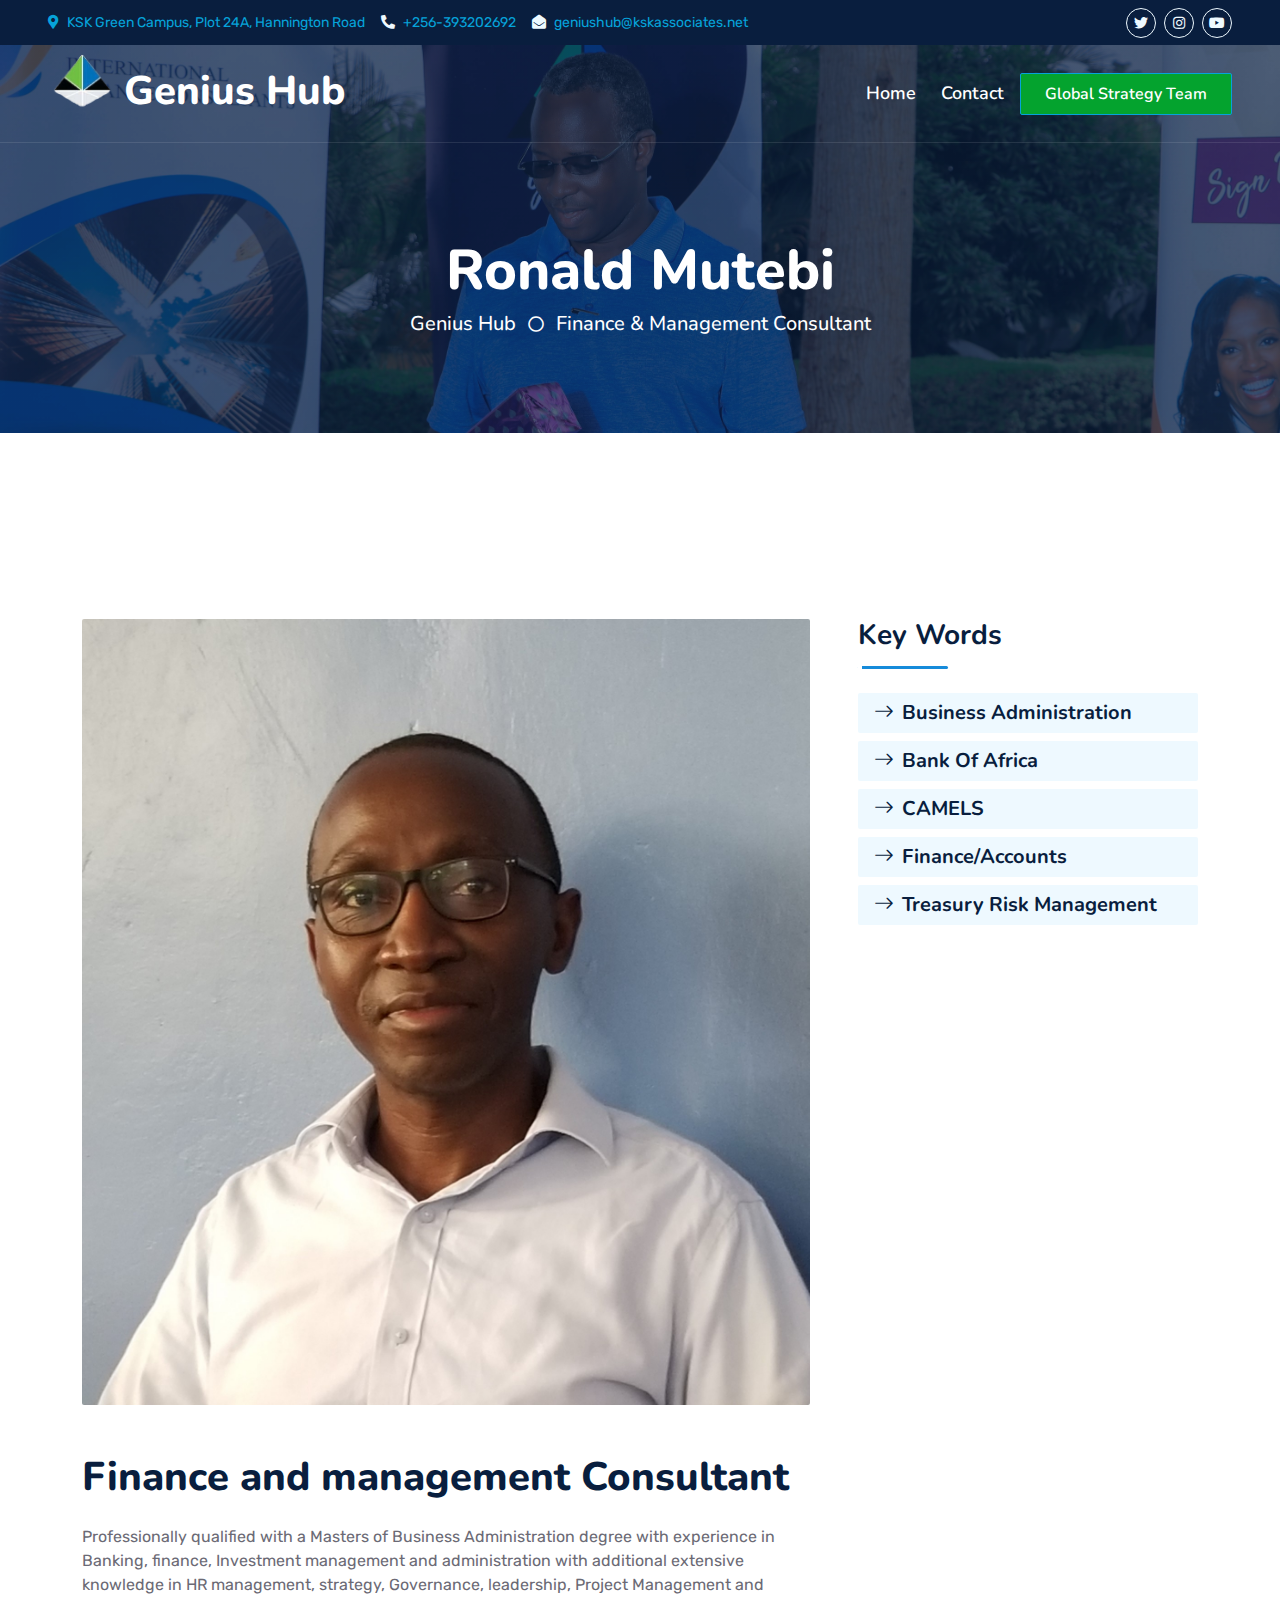
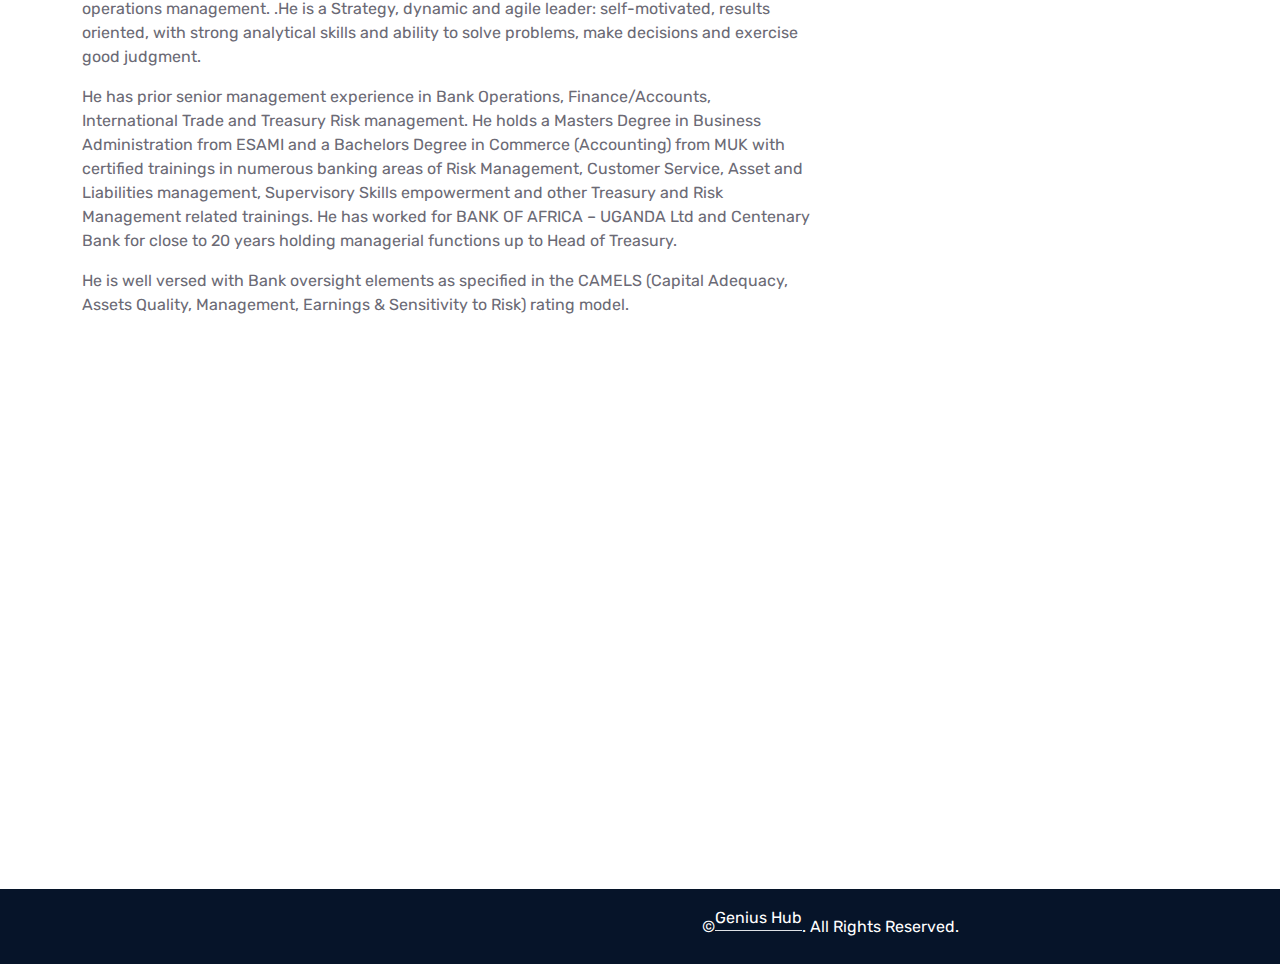
<file: finance_and_management_consultant.html>
<!DOCTYPE html>
<html lang="en">

<head>
    <meta charset="utf-8">
    <title>Genius Hub | Ronald Mutebi - Finance & Management Consultant</title>
    <meta content="width=device-width, initial-scale=1.0" name="viewport">
    <meta content="Genius Hub | Ronald Mutebi -  Finance and Management Consultant" name="keywords">
    <meta content="Genius Hub | Ronald Mutebi -  Finance and Management Consultant" name="description">

    <!-- Favicon -->
    <link href="img/logo.png" rel="icon" type="image/png">

    <!-- Google Web Fonts -->
    <link rel="preconnect" href="https://fonts.googleapis.com">
    <link rel="preconnect" href="https://fonts.gstatic.com" crossorigin>
    <link href="https://fonts.googleapis.com/css2?family=Nunito:wght@400;600;700;800&family=Rubik:wght@400;500;600;700&display=swap" rel="stylesheet">

    <!-- Icon Font Stylesheet -->
    <link href="https://cdnjs.cloudflare.com/ajax/libs/font-awesome/5.10.0/css/all.min.css" rel="stylesheet">
    <link href="https://cdn.jsdelivr.net/npm/bootstrap-icons@1.4.1/font/bootstrap-icons.css" rel="stylesheet">

    <!-- Libraries Stylesheet -->
    <link href="lib/owlcarousel/assets/owl.carousel.min.css" rel="stylesheet">
    <link href="lib/animate/animate.min.css" rel="stylesheet">

    <!-- Customized Bootstrap Stylesheet -->
    <link href="css/bootstrap.min.css" rel="stylesheet">

    <!-- Stylesheet -->
    <link href="css/style.css" rel="stylesheet">
</head>

<body>
    <!-- Spinner Start -->
    <div id="spinner" class="show bg-white position-fixed translate-middle w-100 vh-100 top-50 start-50 d-flex align-items-center justify-content-center">
        <div class="spinner"></div>
    </div>
    <!-- Spinner End -->


    <!-- Topbar Start -->
    <div class="container-fluid bg-dark px-5 d-none d-lg-block">
        <div class="row gx-0">
            <div class="col-lg-8 text-center text-lg-start mb-2 mb-lg-0">
                <div class="d-inline-flex align-items-center" style="height: 45px;">
                    <small class="me-3 text-light"><a href="contact.html"><i class="fa fa-map-marker-alt me-2"></i>KSK Green Campus, Plot 24A, Hannington Road</a></small>
                    <small class="me-3 text-light"><i class="fa fa-phone-alt me-2">                        <a href="tel:+256393202692" onclick="return confirm('Continue to call?')">
</i>+256-393202692</a></small>
                    <small class="text-light"><i class="fa fa-envelope-open me-2"></i><a href="contact.html">geniushub@kskassociates.net</a></small>
                </div>
            </div>
            <div class="col-lg-4 text-center text-lg-end">
                <div class="d-inline-flex align-items-center" style="height: 45px;">
                    <a class="btn btn-sm btn-outline-light btn-sm-square rounded-circle me-2" href="https://twitter.com/23ksk23?t=maTWRCgdezV9uxXnIVtJIg&s=09"><i class="fab fa-twitter fw-normal"></i></a>
                    <a class="btn btn-sm btn-outline-light btn-sm-square rounded-circle me-2" href="https://instagram.com/ksk_associates23?igshid=MjljNjAzYmU="><i class="fab fa-instagram fw-normal"></i></a>
                    <a class="btn btn-sm btn-outline-light btn-sm-square rounded-circle" href="https://youtube.com/@geniushub23"><i class="fab fa-youtube fw-normal"></i></a>
                </div>
            </div>
        </div>
    </div>
    <!-- Topbar End -->

    <!-- Navbar Start -->
    <div class="container-fluid position-relative p-0">
        <nav class="navbar navbar-expand-lg navbar-dark px-5 py-3 py-lg-0">
            <a href="index.html" class="navbar-brand p-0">
                <h1 class="m-0"><img src="img/logo.png" alt="Genius Hub Logo" height="80" class="me-2">Genius Hub</h1>
            </a>
            <button class="navbar-toggler" type="button" data-bs-toggle="collapse" data-bs-target="#navbarCollapse">
                <span class="fa fa-bars"></span>
            </button>
            <div class="collapse navbar-collapse" id="navbarCollapse">
                <div class="navbar-nav ms-auto py-0">
                    <a href="index.html" class="nav-item nav-link">Home</a>
                    <a href="contact.html" class="nav-item nav-link">Contact</a>
                </div>
                <a href="team.html" class="btn btn-primary py-2 px-4 ms-3" style="background: #04a32e;">Global Strategy Team</a>
            </div>
        </nav>

        <div class="container-fluid bg-primary py-5 bg-header" style="margin-bottom: 90px;">
            <div class="row py-5">
                <div class="col-12 pt-lg-5 mt-lg-5 text-center">
                    <h1 class="display-4 text-white animated zoomIn">  Ronald Mutebi</h1>
                    <a href="" class="h5 text-white">Genius Hub</a>
                    <i class="far fa-circle text-white px-2"></i>
                    <a href="" class="h5 text-white">Finance & Management Consultant</a>
                </div>
            </div>
        </div>
    </div>
    <!-- Navbar End -->

    <!-- Blog Start -->
    <div class="container-fluid py-5 wow fadeInUp" data-wow-delay="0.1s">
        <div class="container py-5">
            <div class="row g-5">
                <div class="col-lg-8">
                    <!-- Blog Detail Start -->
                    <div class="mb-5">
                        <img class="img-fluid w-100 rounded mb-5" src="img/ronald-mutebi-1.jpg" alt="Ronald Mutebi |  Finance and management Consultant">
                        <h1 class="mb-4"> Finance and management Consultant</h1>
                        <p>Professionally qualified with a Masters of Business Administration 
                            degree with experience in Banking, finance, Investment management 
                            and administration with additional extensive knowledge in HR management, 
                            strategy, Governance, leadership, Project Management and operations management. 
                            .He is a Strategy, dynamic and agile leader: self-motivated, results oriented,
                             with strong analytical skills and ability to solve problems, make decisions 
                             and exercise good judgment.
                        </p>
                        <p>He has prior senior management experience in Bank Operations, 
                            Finance/Accounts, International Trade and Treasury Risk management. 
                            He holds a Masters Degree in Business Administration from ESAMI and a 
                            Bachelors Degree in Commerce (Accounting) from MUK with certified trainings in 
                            numerous banking areas of Risk Management, Customer Service,  Asset and Liabilities 
                            management, Supervisory Skills empowerment and other Treasury and Risk Management 
                            related trainings. He has worked for BANK OF AFRICA – UGANDA Ltd and Centenary Bank 
                            for close to 20 years holding managerial functions up to Head of Treasury.</p>
                        <p>He is well versed with Bank oversight elements as specified in the CAMELS 
                            (Capital Adequacy, Assets Quality, Management, Earnings & Sensitivity to Risk) rating model.</p>
                        
                    </div>
                    <!-- Detail End -->
                </div>
    
                <!-- Sidebar Start -->
                <div class="col-lg-4">
    
                    <!-- Key words Start -->
                    <div class="mb-5 wow slideInUp" data-wow-delay="0.1s">
                        <div class="section-title section-title-sm position-relative pb-3 mb-4">
                            <h3 class="mb-0">Key Words</h3>
                        </div>
                        <div class="link-animated d-flex flex-column justify-content-start">
                            <p class="h5 fw-semi-bold bg-light rounded py-2 px-3 mb-2"><i class="bi bi-arrow-right me-2"></i>Business Administration</p>
                            <p class="h5 fw-semi-bold bg-light rounded py-2 px-3 mb-2"><i class="bi bi-arrow-right me-2"></i>Bank Of Africa</p>
                            <p class="h5 fw-semi-bold bg-light rounded py-2 px-3 mb-2"><i class="bi bi-arrow-right me-2"></i>CAMELS</p>
                            <p class="h5 fw-semi-bold bg-light rounded py-2 px-3 mb-2"><i class="bi bi-arrow-right me-2"></i>Finance/Accounts</p>
                            <p class="h5 fw-semi-bold bg-light rounded py-2 px-3 mb-2"><i class="bi bi-arrow-right me-2"></i>Treasury Risk Management</p>
                        </div>
                    </div>
                    <!-- Key words End -->
    
                    <!-- Other team Start -->
                    <div class="mb-5 wow slideInUp" data-wow-delay="0.1s">
                        <div class="section-title section-title-sm position-relative pb-3 mb-4">
                            <h3 class="mb-0">More Team Members</h3>
                        </div>
                        <div class="d-flex rounded overflow-hidden mb-3">
                            <img class="img-fluid" src="img/director-1.jpg" style="width: 100px; height: 100px; object-fit: cover;" alt="">
                            <a href="director.html" class="h5 fw-semi-bold d-flex align-items-center bg-light px-3 mb-0">Godfrey Sekyewa, Productivity & Organisational Behavioural Expert 
                            </a>
                        </div>
                        <div class="d-flex rounded overflow-hidden mb-3">
                            <img class="img-fluid" src="img/finance-accounting.jpg" style="width: 100px; height: 100px; object-fit: cover;" alt="">
                            <a href="farouk_kitumba.html" class="h5 fw-semi-bold d-flex align-items-center bg-light px-3 mb-0">Farouk Kitumba, Finance & Accounting Consultant
                            </a>
                        </div>
                        <div class="d-flex rounded overflow-hidden mb-3">
                            <img class="img-fluid" src="img/stephen-kasenge.jpg" style="width: 100px; height: 100px; object-fit: cover;" alt="">
                            <a href="global_strategy_director.html" class="h5 fw-semi-bold d-flex align-items-center bg-light px-3 mb-0">Stephen Kasenge, Global Strategy Director
                            </a>
                        </div>
                    </div>
                    <!-- Other team end -->
    
                    <!-- Quote Text Start -->
                    <div class="wow slideInUp" data-wow-delay="0.1s">
                        <div class="section-title section-title-sm position-relative pb-3 mb-4">
                            <h3 class="mb-0">Quote</h3>
                        </div>
                        <div class="bg-light text-center" style="padding: 30px;">
                            <p class="quote text-primary">The first responsibility of a leader is to define clearly.
                                The last is to say thank you.
                                In between, the leader is a servant.
                            </p>
                        </div>
                    </div>
                    <!-- Quote Text End -->
                </div>
                <!-- Sidebar End -->
            </div>
        </div>
    </div>
    <!-- Blog End -->


    <!-- Companies Start -->
    <!-- -->
    <!-- Companies End -->
    

    <!-- Footer Start -->
    <div class="container-fluid bg-dark text-light mt-5 wow fadeInUp" data-wow-delay="0.1s">
        <div class="container">
            <div class="row gx-5">
                <div class="col-lg-4 col-md-6 footer-about">
                    <div class="d-flex flex-column align-items-center justify-content-center text-center h-100 bg-primary p-4">
                        <a href="index.html" class="navbar-brand">
                            <h1 class="m-0 text-white"><img src="img/logo.png" alt="Genius Hub Logo" height="50" class="me-2">Genius Hub</h1>
                        </a>
                        <p class="mt-3 mb-4">Sign Up to our News Letter to be the first to receive opportunities</p>
                        <form action="">
                            <div class="input-group">
                                <input type="text" class="form-control border-white p-3" placeholder="Your Email">
                                <button class="btn btn-dark" disabled>Sign Up</button>
                            </div>
                        </form>
                    </div>
                </div>
                <div class="col-lg-8 col-md-6">
                    <div class="row gx-5">
                        <div class="d-inline-flex align-items-center" style="height: 45px;">
                            <small class="me-3 text-light"><i class="fa fa-map-marker-alt me-2"></i>KSK Green Campus, Plot 24A, Hannington Road</small>
                            <small class="me-3 text-light"><i class="fa fa-phone-alt me-2"></i>+256-393202692</small>
                            <small class="text-light"><i class="fa fa-envelope-open me-2"></i>geniushub@kskassociates.net</small>
                        </div>
                        <div class="col-lg-4 col-md-12 pt-5 mb-5">
                            <div class="section-title section-title-sm position-relative pb-3 mb-4">
                                <h3 class="text-light mb-0">Get In Touch</h3>
                            </div>
                            <div class="d-flex mb-2">
                                <i class="bi bi-geo-alt text-primary me-2"></i>
                                <p class="mb-0">KSK Green Campus, Plot 24A, Hannington Road</p>
                            </div>
                            <div class="d-flex mb-2">
                                <i class="bi bi-envelope-open text-primary me-2"></i>
                                <p class="mb-0">geniushub@kskassociates.net</p>
                            </div>
                            <div class="d-flex mb-2">
                                <i class="bi bi-telephone text-primary me-2"></i>
                                <p class="mb-0">+256-393202692</p>
                            </div>
                            <div class="d-flex mt-4">
          
                    <a class="btn btn-sm btn-outline-light btn-sm-square rounded-circle me-2" href="https://twitter.com/23ksk23?t=maTWRCgdezV9uxXnIVtJIg&s=09"><i class="fab fa-twitter fw-normal"></i></a>
                    <a class="btn btn-sm btn-outline-light btn-sm-square rounded-circle me-2" href="https://instagram.com/ksk_associates23?igshid=MjljNjAzYmU="><i class="fab fa-instagram fw-normal"></i></a>
                    <a class="btn btn-sm btn-outline-light btn-sm-square rounded-circle me-2" href="https://youtube.com/@geniushub23"><i class="fab fa-youtube fw-normal"></i></a>
                            </div>
                        </div>
                        <div class="col-lg-4 col-md-12 pt-0 pt-lg-5 mb-5">
                            <div class="section-title section-title-sm position-relative pb-3 mb-4">
                                <h3 class="text-light mb-0">Quick Links</h3>
                            </div>
                            <div class="link-animated d-flex flex-column justify-content-start">
                                <a class="text-light mb-2" href="#"><i class="bi bi-arrow-right text-primary me-2"></i>Home</a>
                                <a class="text-light mb-2" href="#about-us"><i class="bi bi-arrow-right text-primary me-2"></i>About Us</a>
                                <a class="text-light mb-2" href="services"><i class="bi bi-arrow-right text-primary me-2"></i>Our Services</a>
                                <a class="text-light mb-2" href="team.html"><i class="bi bi-arrow-right text-primary me-2"></i>Global Strategy Team</a>
                                <!-- <a class="text-light mb-2" href="#"><i class="bi bi-arrow-right text-primary me-2"></i>Latest Blog</a> -->
                                <a class="text-light" href="contact.html"><i class="bi bi-arrow-right text-primary me-2"></i>Contact Us</a>
                            </div>
                        </div>
                        <div class="col-lg-4 col-md-12 pt-0 pt-lg-5 mb-5">
                            <div class="section-title section-title-sm position-relative pb-3 mb-4">
                                <h3 class="text-light mb-0">Popular Links</h3>
                            </div>
                            <div class="link-animated d-flex flex-column justify-content-start">
                                <a class="text-light mb-2" href="index.html"><i class="bi bi-arrow-right text-primary me-2"></i>Home</a>
                                <a class="text-light mb-2" href="about-us"><i class="bi bi-arrow-right text-primary me-2"></i>About Us</a>
                                <a class="text-light mb-2" href="#services"><i class="bi bi-arrow-right text-primary me-2"></i>Our Services</a>
                                <a class="text-light mb-2" href="team.html"><i class="bi bi-arrow-right text-primary me-2"></i>Global Strategy Team</a>
                                <!-- <a class="text-light mb-2" href="#"><i class="bi bi-arrow-right text-primary me-2"></i>Latest Blog</a> -->
                                <a class="text-light" href="contact.html"><i class="bi bi-arrow-right text-primary me-2"></i>Contact Us</a>
                            </div>
                        </div>
                    </div>
                </div>
            </div>
        </div>
    </div>
    <div class="container-fluid text-white" style="background: #061429;">
        <div class="container text-center">
            <div class="row justify-content-end">
                <div class="col-lg-8 col-md-6">
                    <div class="d-flex align-items-center justify-content-center" style="height: 75px;">
                        <p class="mb-0">&copy; <p class="text-white border-bottom" >Genius Hub</p>. All Rights Reserved.  
						</p>
                    </div>
                </div>
            </div>
        </div>
    </div>
<!-- Footer End -->


    <!-- Back to Top -->
    <a href="#" class="btn btn-lg btn-primary btn-lg-square rounded back-to-top" style="background: #04a32e;"><i class="bi bi-arrow-up"></i></a>


    <!-- JavaScript Libraries -->
    <script src="https://code.jquery.com/jquery-3.4.1.min.js"></script>
    <script src="https://cdn.jsdelivr.net/npm/bootstrap@5.0.0/dist/js/bootstrap.bundle.min.js"></script>
    <script src="lib/wow/wow.min.js"></script>
    <script src="lib/easing/easing.min.js"></script>
    <script src="lib/waypoints/waypoints.min.js"></script>
    <script src="lib/counterup/counterup.min.js"></script>
    <script src="lib/owlcarousel/owl.carousel.min.js"></script>

    <!-- Template Javascript -->
    <script src="js/main.js"></script>
</body>

</html>
</file>
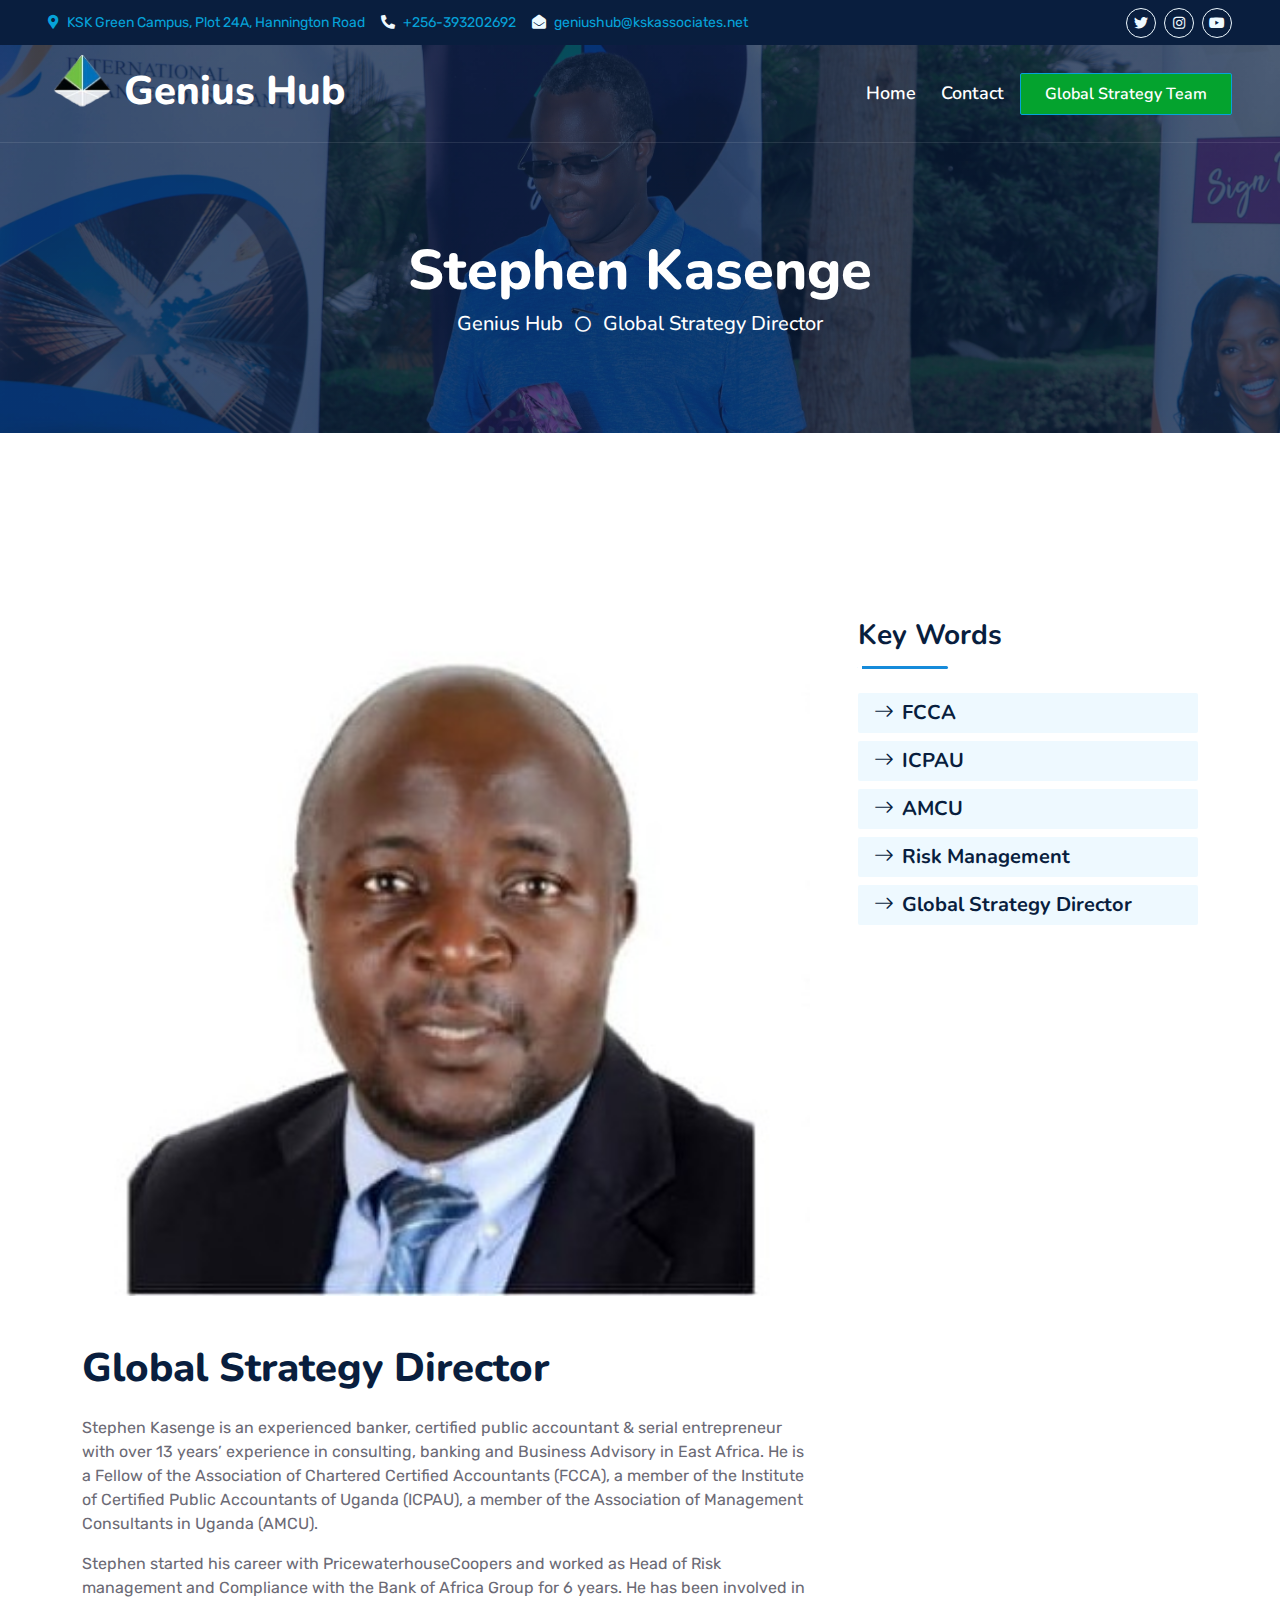
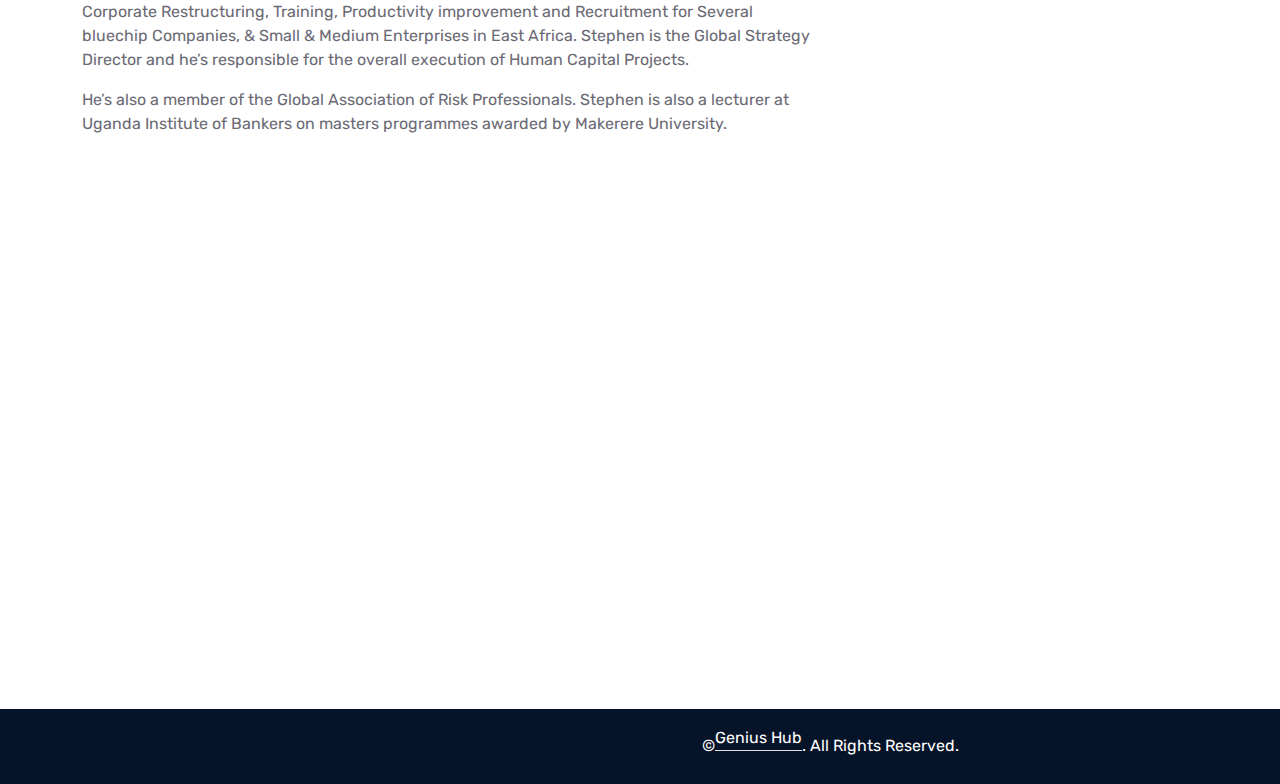
<file: global_strategy_director.html>
<!DOCTYPE html>
<html lang="en">

<head>
    <meta charset="utf-8">
    <title>
        Genius Hub |  Global Strategy Director - Stephen Kasenge</title>
    <meta content="width=device-width, initial-scale=1.0" name="viewport">
    <meta content="Genius Hub |  - Global Strategy Director | Stephen Kasenge" name="keywords">
    <meta content="Genius Hub |  - Global Strategy Director | Stephen Kasenge" name="description">

    <!-- Favicon -->
    <link href="img/logo.png" rel="icon" type="image/png">

    <!-- Google Web Fonts -->
    <link rel="preconnect" href="https://fonts.googleapis.com">
    <link rel="preconnect" href="https://fonts.gstatic.com" crossorigin>
    <link href="https://fonts.googleapis.com/css2?family=Nunito:wght@400;600;700;800&family=Rubik:wght@400;500;600;700&display=swap" rel="stylesheet">

    <!-- Icon Font Stylesheet -->
    <link href="https://cdnjs.cloudflare.com/ajax/libs/font-awesome/5.10.0/css/all.min.css" rel="stylesheet">
    <link href="https://cdn.jsdelivr.net/npm/bootstrap-icons@1.4.1/font/bootstrap-icons.css" rel="stylesheet">

    <!-- Libraries Stylesheet -->
    <link href="lib/owlcarousel/assets/owl.carousel.min.css" rel="stylesheet">
    <link href="lib/animate/animate.min.css" rel="stylesheet">

    <!-- Customized Bootstrap Stylesheet -->
    <link href="css/bootstrap.min.css" rel="stylesheet">

    <!-- Stylesheet -->
    <link href="css/style.css" rel="stylesheet">
</head>

<body>
    <!-- Spinner Start -->
    <div id="spinner" class="show bg-white position-fixed translate-middle w-100 vh-100 top-50 start-50 d-flex align-items-center justify-content-center">
        <div class="spinner"></div>
    </div>
    <!-- Spinner End -->


    <!-- Topbar Start -->
    <div class="container-fluid bg-dark px-5 d-none d-lg-block">
        <div class="row gx-0">
            <div class="col-lg-8 text-center text-lg-start mb-2 mb-lg-0">
                <div class="d-inline-flex align-items-center" style="height: 45px;">
                    <small class="me-3 text-light"><a href="contact.html"><i class="fa fa-map-marker-alt me-2"></i>KSK Green Campus, Plot 24A, Hannington Road</a></small>
                    <small class="me-3 text-light"><i class="fa fa-phone-alt me-2">                        <a href="tel:+256393202692" onclick="return confirm('Continue to call?')">
</i>+256-393202692</a></small>
                    <small class="text-light"><i class="fa fa-envelope-open me-2"></i><a href="contact.html">geniushub@kskassociates.net</a></small>
                </div>
            </div>
            <div class="col-lg-4 text-center text-lg-end">
                <div class="d-inline-flex align-items-center" style="height: 45px;">
                    <a class="btn btn-sm btn-outline-light btn-sm-square rounded-circle me-2" href="https://twitter.com/23ksk23?t=maTWRCgdezV9uxXnIVtJIg&s=09"><i class="fab fa-twitter fw-normal"></i></a>
                    <a class="btn btn-sm btn-outline-light btn-sm-square rounded-circle me-2" href="https://instagram.com/ksk_associates23?igshid=MjljNjAzYmU="><i class="fab fa-instagram fw-normal"></i></a>
                    <a class="btn btn-sm btn-outline-light btn-sm-square rounded-circle" href="https://youtube.com/@geniushub23"><i class="fab fa-youtube fw-normal"></i></a>
                </div>
            </div>
        </div>
    </div>
    <!-- Topbar End -->


    <!-- Navbar Start -->
    <div class="container-fluid position-relative p-0">
        <nav class="navbar navbar-expand-lg navbar-dark px-5 py-3 py-lg-0">
            <a href="index.html" class="navbar-brand p-0">
                <h1 class="m-0"><img src="img/logo.png" alt="Genius Hub Logo" height="80" class="me-2">Genius Hub</h1>
            </a>
            <button class="navbar-toggler" type="button" data-bs-toggle="collapse" data-bs-target="#navbarCollapse">
                <span class="fa fa-bars"></span>
            </button>
            <div class="collapse navbar-collapse" id="navbarCollapse">
                <div class="navbar-nav ms-auto py-0">
                    <a href="index.html" class="nav-item nav-link">Home</a>
                    <a href="contact.html" class="nav-item nav-link">Contact</a>
                </div>
                <a href="team.html" class="btn btn-primary py-2 px-4 ms-3" style="background-color: #04a32e;">Global Strategy Team</a>
            </div>
        </nav>

        <div class="container-fluid bg-primary py-5 bg-header" style="margin-bottom: 90px;">
            <div class="row py-5">
                <div class="col-12 pt-lg-5 mt-lg-5 text-center">
                    <h1 class="display-4 text-white animated zoomIn">  Stephen Kasenge</h1>
                    <a href="" class="h5 text-white" aria-disabled="true">Genius Hub</a>
                    <i class="far fa-circle text-white px-2"></i>
                    <a href="" class="h5 text-white" aria-disabled="true">Global Strategy Director</a>
                </div>
            </div>
        </div>
    </div>
    <!-- Navbar End -->

    <!-- Blog Start -->
    <div class="container-fluid py-5 wow fadeInUp" data-wow-delay="0.1s">
        <div class="container py-5">
            <div class="row g-5">
                <div class="col-lg-8">
                    <!-- Blog Detail Start -->
                    <div class="mb-5">
                        <img class="img-fluid w-100 rounded mb-5" src="img/stephen-kasenge.jpg" alt=" Stephen Kasenge | Global Strategy Director">
                        <h1 class="mb-4"> Global Strategy Director
                        </h1>
                        <p>Stephen Kasenge is an experienced banker, certified public accountant & serial entrepreneur with over 13 years’ experience in consulting, banking and Business Advisory in East Africa.
                            He is a Fellow of the Association of Chartered Certified Accountants (FCCA), a member of the Institute of Certified Public Accountants
                            of Uganda (ICPAU), a member of the Association of Management Consultants in Uganda (AMCU).
                            </p>
                        <p>Stephen started his career with PricewaterhouseCoopers and worked as Head of Risk management and Compliance with the Bank of Africa Group for 6 years. He has been involved in Corporate Restructuring, Training, Productivity improvement and Recruitment for Several bluechip Companies, & Small & Medium Enterprises
                            in East Africa. Stephen is the Global Strategy Director and he’s
                            responsible for the overall execution of Human Capital Projects.
                            </p>
                        <p>He’s also a member of the Global Association of Risk Professionals. 
                            Stephen is also a lecturer at Uganda Institute of Bankers on masters 
                            programmes awarded by Makerere University.</p>

                    </div>
                    <!-- Detail End -->
                </div>
    
                <!-- Sidebar Start -->
                <div class="col-lg-4">
    
                    <!-- Key words Start -->
                    <div class="mb-5 wow slideInUp" data-wow-delay="0.1s">
                        <div class="section-title section-title-sm position-relative pb-3 mb-4">
                            <h3 class="mb-0">Key Words</h3>
                        </div>
                        <div class="link-animated d-flex flex-column justify-content-start">
                            <p class="h5 fw-semi-bold bg-light rounded py-2 px-3 mb-2"><i class="bi bi-arrow-right me-2"></i>FCCA</p>
                            <p class="h5 fw-semi-bold bg-light rounded py-2 px-3 mb-2"><i class="bi bi-arrow-right me-2"></i>ICPAU</p>
                            <p class="h5 fw-semi-bold bg-light rounded py-2 px-3 mb-2"><i class="bi bi-arrow-right me-2"></i>AMCU</p>
                            <p class="h5 fw-semi-bold bg-light rounded py-2 px-3 mb-2"><i class="bi bi-arrow-right me-2"></i>Risk Management</p>
                            <p class="h5 fw-semi-bold bg-light rounded py-2 px-3 mb-2"><i class="bi bi-arrow-right me-2"></i>Global Strategy Director</p>
                        </div>
                    </div>
                    <!-- Key words End -->
    
                    <!-- Other team Start -->
                    <div class="mb-5 wow slideInUp" data-wow-delay="0.1s">
                        <div class="section-title section-title-sm position-relative pb-3 mb-4">
                            <h3 class="mb-0">More Team Members</h3>
                        </div>
                        <div class="d-flex rounded overflow-hidden mb-3">
                            <img class="img-fluid" src="img/director-1.jpg" style="width: 100px; height: 100px; object-fit: cover;" alt="Godfrey Sekyewa">
                            <a href="director.html" class="h5 fw-semi-bold d-flex align-items-center bg-light px-3 mb-0">Godfrey Sekyewa, Productivity & Organisational Behavioural Expert 
                            </a>
                        </div>
                        <div class="d-flex rounded overflow-hidden mb-3">
                            <img class="img-fluid" src="img/ronald-mutebi-1.jpg" style="width: 100px; height: 100px; object-fit: cover;" alt="Ronald Mutebi">
                            <a href="finance_and_management_consultant.html" class="h5 fw-semi-bold d-flex align-items-center bg-light px-3 mb-0">Ronald Mutebi, Finance & Management Consultant
                            </a>
                        </div>
                        <div class="d-flex rounded overflow-hidden mb-3">
                            <img class="img-fluid" src="img/finance-accounting.jpg" style="width: 100px; height: 100px; object-fit: cover;" alt="Farouk Kitumba">
                            <a href="farouk_kitumba.html" class="h5 fw-semi-bold d-flex align-items-center bg-light px-3 mb-0">Farouk Kitumba, Finance & Accounting Consultant
                            </a>
                        </div>
                    </div>
                    <!-- Other team end -->
    
                    <!-- Quote Text Start -->
                    <div class="wow slideInUp" data-wow-delay="0.1s">
                        <div class="section-title section-title-sm position-relative pb-3 mb-4">
                            <h3 class="mb-0">Quote</h3>
                        </div>
                        <div class="bg-light text-center" style="padding: 30px;">
                            <p class="quote text-primary">Accountability is the glue that binds commitment to results</p>
                        </div>
                    </div>
                    <!-- Quote Text End -->
                </div>
                <!-- Sidebar End -->
            </div>
        </div>
    </div>
    <!-- Blog End -->


    <!-- Companies Start -->
    <!-- -->
    <!-- Companies End -->
    

    <!-- Footer Start -->
    <div class="container-fluid bg-dark text-light mt-5 wow fadeInUp" data-wow-delay="0.1s">
        <div class="container">
            <div class="row gx-5">
                <div class="col-lg-4 col-md-6 footer-about">
                    <div class="d-flex flex-column align-items-center justify-content-center text-center h-100 bg-primary p-4">
                        <a href="index.html" class="navbar-brand">
                            <h1 class="m-0 text-white"><img src="img/logo.png" alt="Genius Hub Logo" height="50" class="me-2">Genius Hub</h1>
                        </a>
                        <p class="mt-3 mb-4">Sign Up to our News Letter to be the first to receive opportunities</p>
                        <form action="">
                            <div class="input-group">
                                <input type="text" class="form-control border-white p-3" placeholder="Your Email">
                                <button class="btn btn-dark" disabled>Sign Up</button>
                            </div>
                        </form>
                    </div>
                </div>
                <div class="col-lg-8 col-md-6">
                    <div class="row gx-5">
                        <div class="d-inline-flex align-items-center" style="height: 45px;">
                            <small class="me-3 text-light"><i class="fa fa-map-marker-alt me-2"></i>KSK Green Campus, Plot 24A, Hannington Road</small>
                            <small class="me-3 text-light"><i class="fa fa-phone-alt me-2"></i>+256-393202692</small>
                            <small class="text-light"><i class="fa fa-envelope-open me-2"></i>geniushub@kskassociates.net</small>
                        </div>
                        <div class="col-lg-4 col-md-12 pt-5 mb-5">
                            <div class="section-title section-title-sm position-relative pb-3 mb-4">
                                <h3 class="text-light mb-0">Get In Touch</h3>
                            </div>
                            <div class="d-flex mb-2">
                                <i class="bi bi-geo-alt text-primary me-2"></i>
                                <p class="mb-0">KSK Green Campus, Plot 24A, Hannington Road</p>
                            </div>
                            <div class="d-flex mb-2">
                                <i class="bi bi-envelope-open text-primary me-2"></i>
                                <p class="mb-0">geniushub@kskassociates.net</p>
                            </div>
                            <div class="d-flex mb-2">
                                <i class="bi bi-telephone text-primary me-2"></i>
                                <p class="mb-0">+256-393202692</p>
                            </div>
                            <div class="d-flex mt-4">
          
                    <a class="btn btn-sm btn-outline-light btn-sm-square rounded-circle me-2" href="https://twitter.com/23ksk23?t=maTWRCgdezV9uxXnIVtJIg&s=09"><i class="fab fa-twitter fw-normal"></i></a>
                    <a class="btn btn-sm btn-outline-light btn-sm-square rounded-circle me-2" href="https://instagram.com/ksk_associates23?igshid=MjljNjAzYmU="><i class="fab fa-instagram fw-normal"></i></a>
                    <a class="btn btn-sm btn-outline-light btn-sm-square rounded-circle me-2" href="https://youtube.com/@geniushub23"><i class="fab fa-youtube fw-normal"></i></a>
                            </div>
                        </div>
                        <div class="col-lg-4 col-md-12 pt-0 pt-lg-5 mb-5">
                            <div class="section-title section-title-sm position-relative pb-3 mb-4">
                                <h3 class="text-light mb-0">Quick Links</h3>
                            </div>
                            <div class="link-animated d-flex flex-column justify-content-start">
                                <a class="text-light mb-2" href="index.html"><i class="bi bi-arrow-right text-primary me-2"></i>Home</a>
                                <a class="text-light mb-2" href="#about-us"><i class="bi bi-arrow-right text-primary me-2"></i>About Us</a>
                                <a class="text-light mb-2" href="#services"><i class="bi bi-arrow-right text-primary me-2"></i>Our Services</a>
                                <a class="text-light mb-2" href="team.html"><i class="bi bi-arrow-right text-primary me-2"></i>Global Strategy Team</a>
                                <!-- <a class="text-light mb-2" href="#"><i class="bi bi-arrow-right text-primary me-2"></i>Latest Blog</a> -->
                                <a class="text-light" href="contact.html"><i class="bi bi-arrow-right text-primary me-2"></i>Contact Us</a>
                            </div>
                        </div>
                        <div class="col-lg-4 col-md-12 pt-0 pt-lg-5 mb-5">
                            <div class="section-title section-title-sm position-relative pb-3 mb-4">
                                <h3 class="text-light mb-0">Popular Links</h3>
                            </div>
                            <div class="link-animated d-flex flex-column justify-content-start">
                                <a class="text-light mb-2" href="index.html" name><i class="bi bi-arrow-right text-primary me-2"></i>Home</a>
                                <a class="text-light mb-2" href="#about-us" aria-disabled="true"><i class="bi bi-arrow-right text-primary me-2"></i>About Us</a>
                                <a class="text-light mb-2" href="#services"><i class="bi bi-arrow-right text-primary me-2"></i>Our Services</a>
                                <a class="text-light mb-2" href="team.html"><i class="bi bi-arrow-right text-primary me-2"></i>Global Strategy Team</a>
                                <!-- <a class="text-light mb-2" href="#"><i class="bi bi-arrow-right text-primary me-2"></i>Latest Blog</a> -->
                                <a class="text-light" href="contact.html"><i class="bi bi-arrow-right text-primary me-2"></i>Contact Us</a>
                            </div>
                        </div>
                    </div>
                </div>
            </div>
        </div>
    </div>
    <div class="container-fluid text-white" style="background: #061429;">
        <div class="container text-center">
            <div class="row justify-content-end">
                <div class="col-lg-8 col-md-6">
                    <div class="d-flex align-items-center justify-content-center" style="height: 75px;">
                        <p class="mb-0">&copy; <p class="text-white border-bottom" >Genius Hub</p>. All Rights Reserved.  
						</p>
                    </div>
                </div>
            </div>
        </div>
    </div>
<!-- Footer End -->


    <!-- Back to Top -->
    <a href="#" class="btn btn-lg btn-primary btn-lg-square rounded back-to-top" style="background: #04a32e;"><i class="bi bi-arrow-up"></i></a>


    <!-- JavaScript Libraries -->
    <script src="https://code.jquery.com/jquery-3.4.1.min.js"></script>
    <script src="https://cdn.jsdelivr.net/npm/bootstrap@5.0.0/dist/js/bootstrap.bundle.min.js"></script>
    <script src="lib/wow/wow.min.js"></script>
    <script src="lib/easing/easing.min.js"></script>
    <script src="lib/waypoints/waypoints.min.js"></script>
    <script src="lib/counterup/counterup.min.js"></script>
    <script src="lib/owlcarousel/owl.carousel.min.js"></script>

    <!-- Template Javascript -->
    <script src="js/main.js"></script>
</body>

</html>
</file>
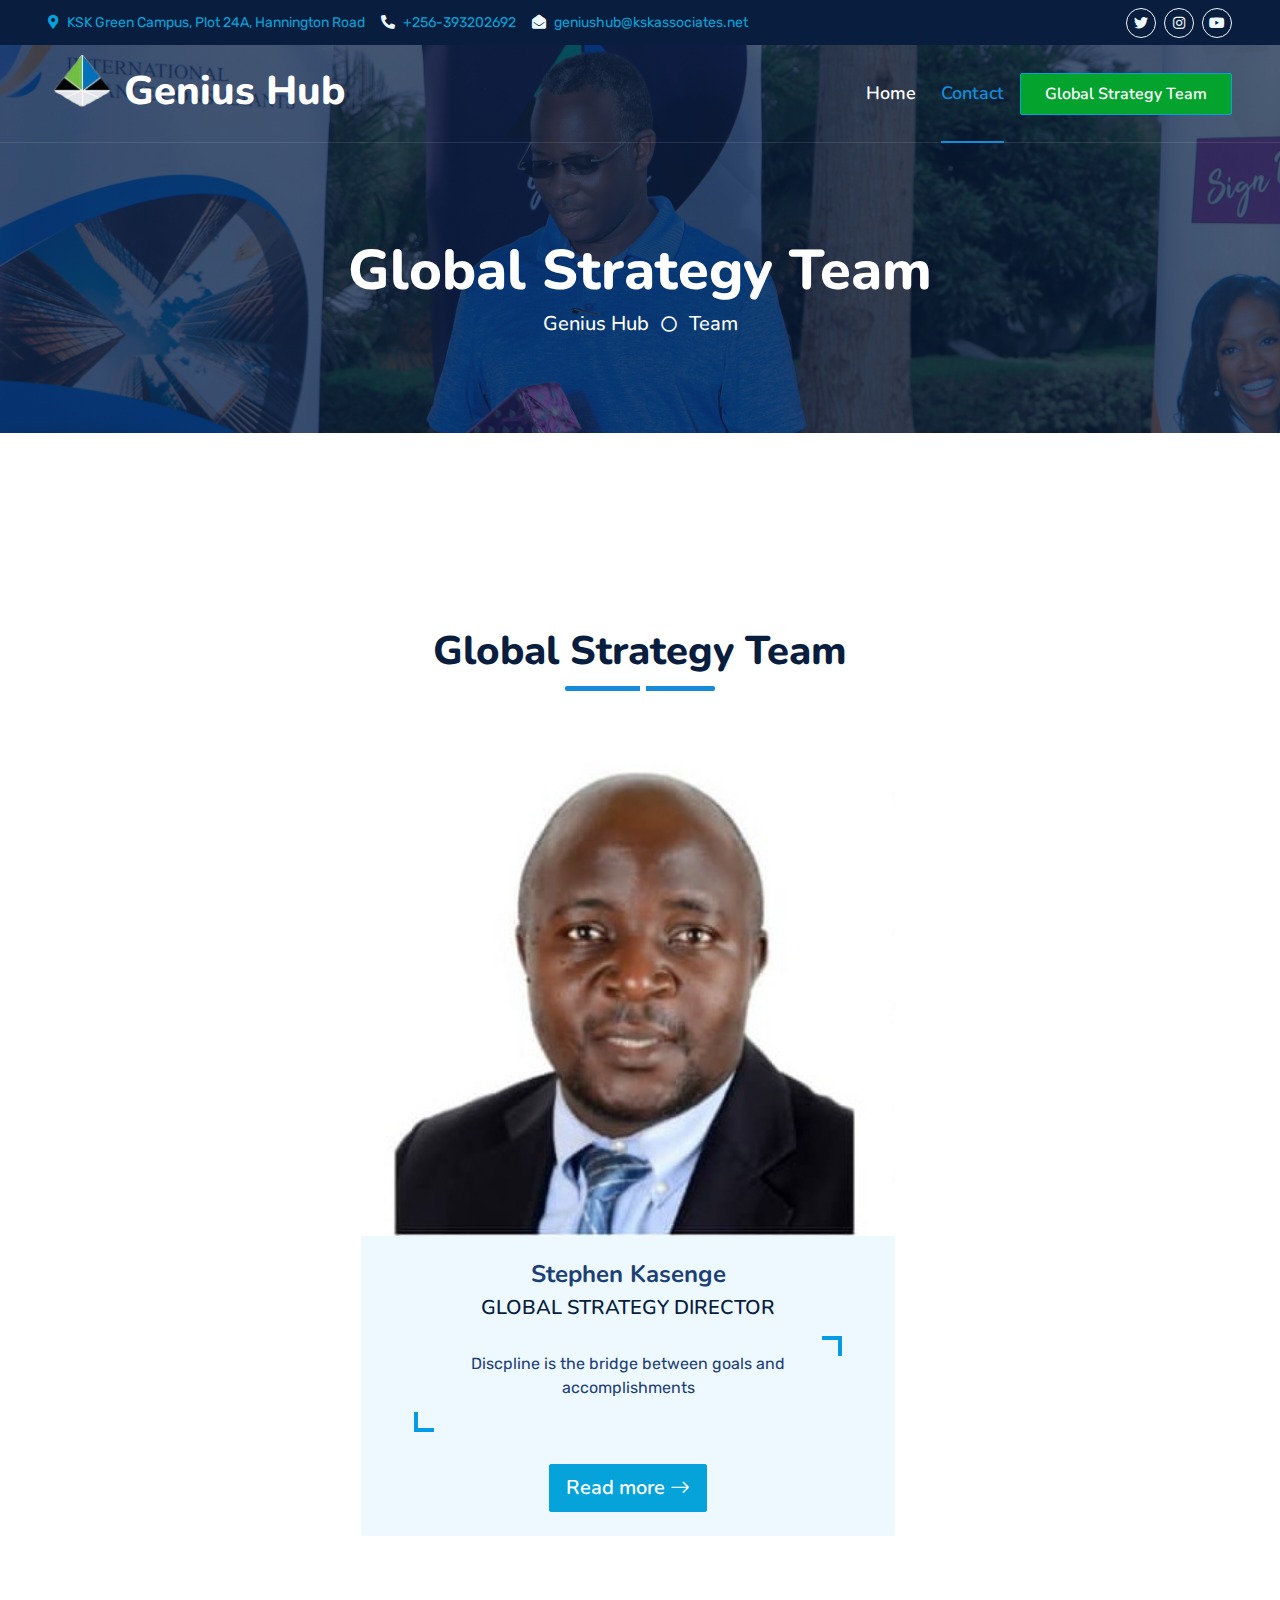
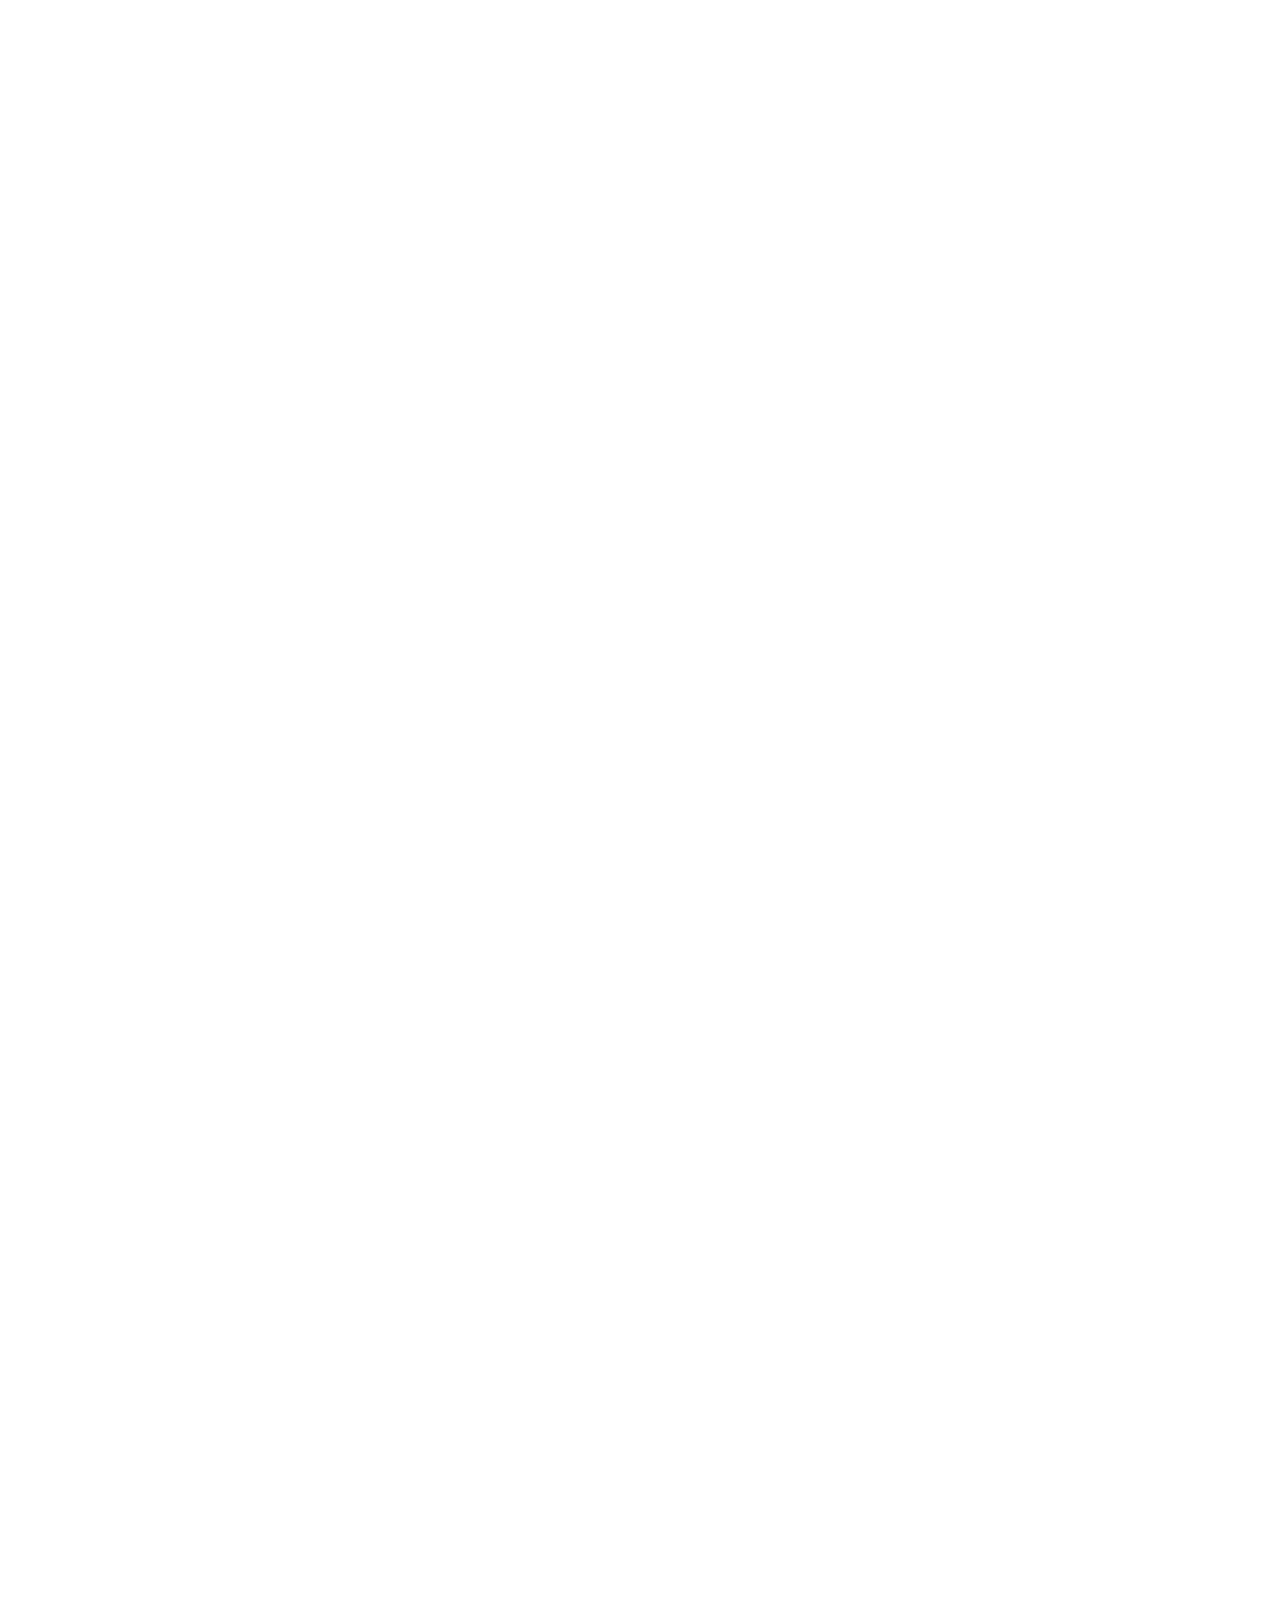
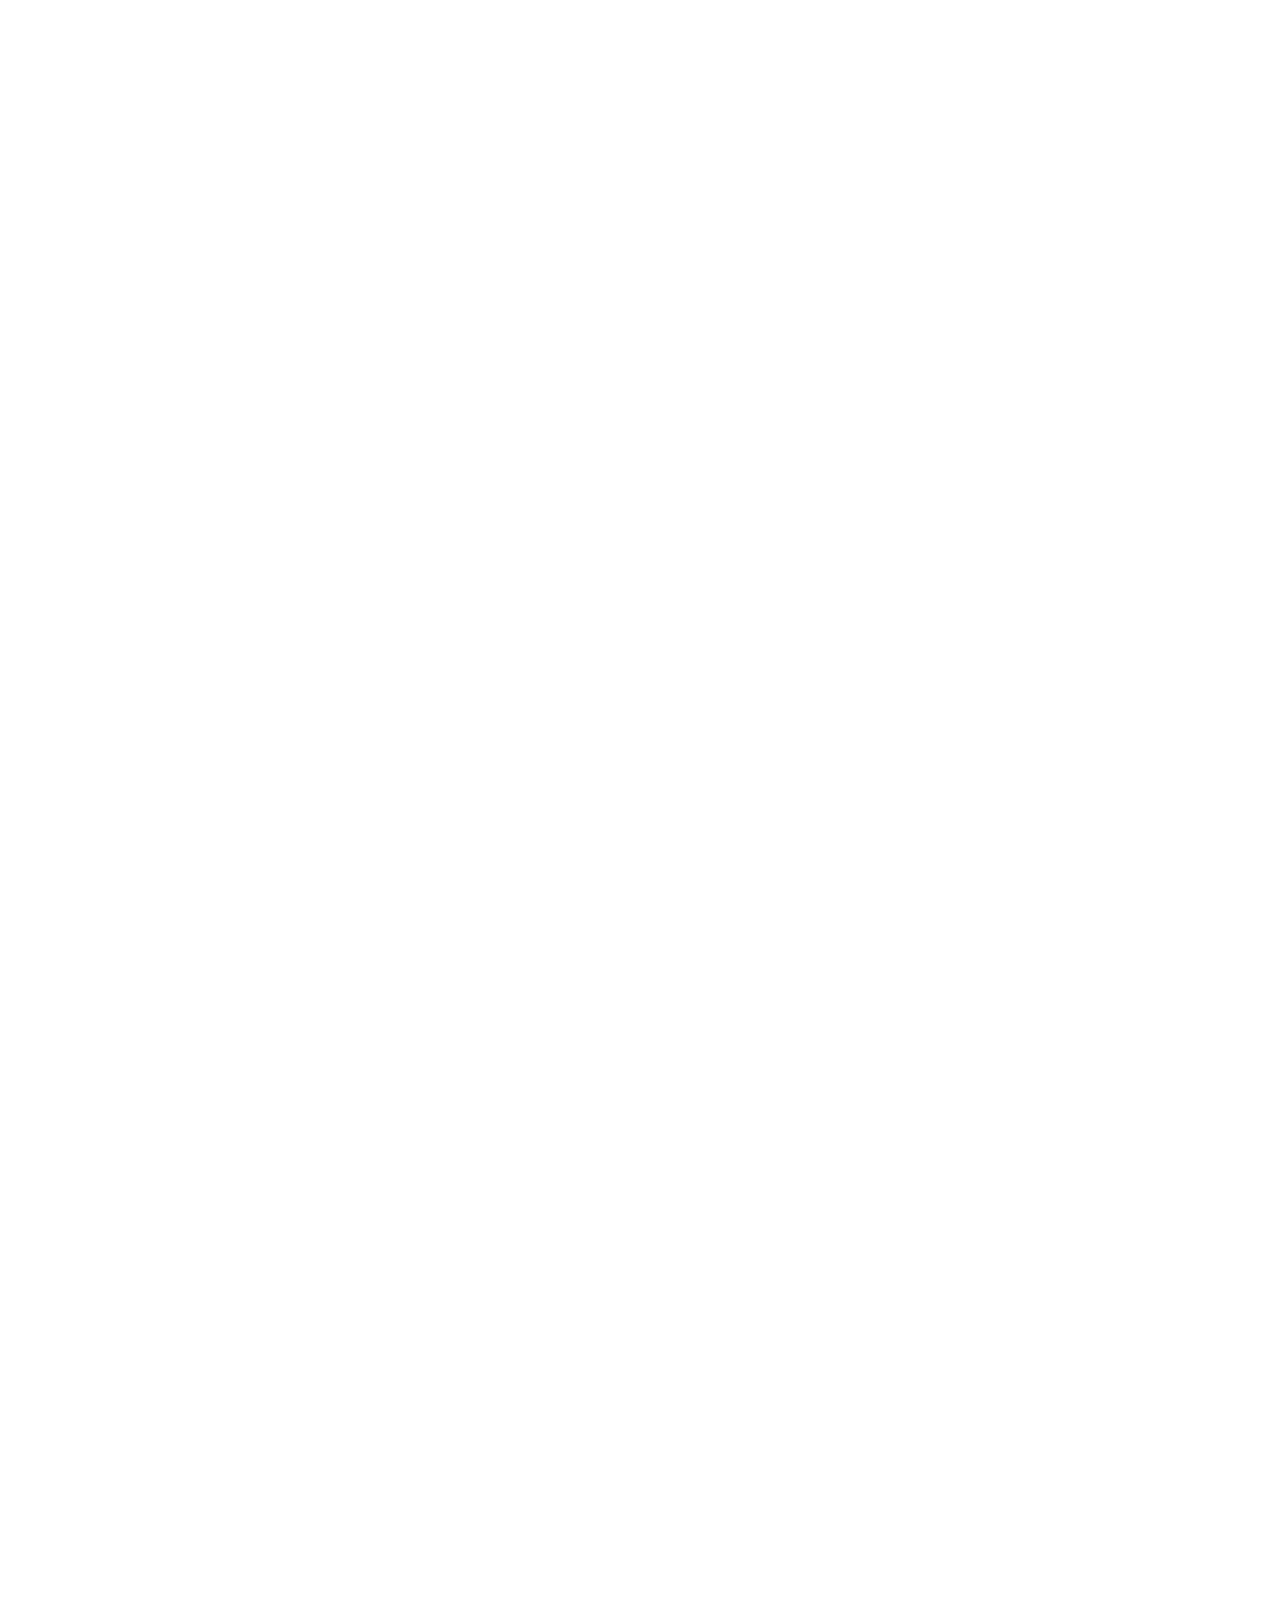
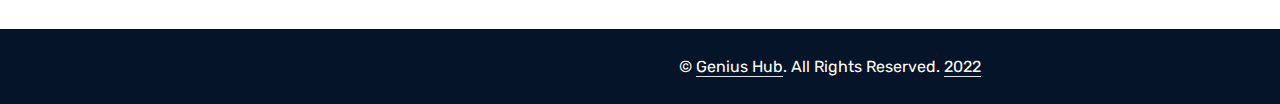
<file: team.html>
<!DOCTYPE html>
<html lang="en">

<head>
    <meta charset="utf-8">
    <title>
        Genius Hub | Global Strategy Team
    </title>
    <meta content="width=device-width, initial-scale=1.0" name="viewport">
    <meta content="Genius Hub | Global Strategy Team members" name="keywords">
    <meta content="Genius Hub | Global Strategy Team Members people on the global strategy team" name="description">

    <!-- Favicon -->
    <link href="img/logo.png" rel="icon" type="image/png">

    <!-- Google Web Fonts -->
    <link rel="preconnect" href="https://fonts.googleapis.com">
    <link rel="preconnect" href="https://fonts.gstatic.com" crossorigin>
    <link href="https://fonts.googleapis.com/css2?family=Nunito:wght@400;600;700;800&family=Rubik:wght@400;500;600;700&display=swap" rel="stylesheet">

    <!-- Icon Font Stylesheet -->
    <link href="https://cdnjs.cloudflare.com/ajax/libs/font-awesome/5.10.0/css/all.min.css" rel="stylesheet">
    <link href="https://cdn.jsdelivr.net/npm/bootstrap-icons@1.4.1/font/bootstrap-icons.css" rel="stylesheet">

    <!-- Libraries Stylesheet -->
    <link href="lib/owlcarousel/assets/owl.carousel.min.css" rel="stylesheet">
    <link href="lib/animate/animate.min.css" rel="stylesheet">

    <!-- Customized Bootstrap Stylesheet -->
    <link href="css/bootstrap.min.css" rel="stylesheet">

    <!-- Stylesheet -->
    <style>
    .owl-carousel {
        display: flex;
        flex-wrap: wrap;
        justify-content: center;
        gap: 30px;
        }

    .team-item {
        flex: 1 1 calc(50% - 15px);
        display: flex;
        flex-direction: column;
        }

    </style>
    <link href="css/style.css" rel="stylesheet">


</head>

<body>
    <!-- Spinner Start -->
    <div id="spinner" class="show bg-white position-fixed translate-middle w-100 vh-100 top-50 start-50 d-flex align-items-center justify-content-center">
        <div class="spinner"></div>
    </div>
    <!-- Spinner End -->


    <!-- Topbar Start -->
    <div class="container-fluid bg-dark px-5 d-none d-lg-block">
        <div class="row gx-0">
            <div class="col-lg-8 text-center text-lg-start mb-2 mb-lg-0">
                <div class="d-inline-flex align-items-center" style="height: 45px;">
                    <small class="me-3 text-light"><a href="contact.html"><i class="fa fa-map-marker-alt me-2"></i>KSK Green Campus, Plot 24A, Hannington Road</a></small>
                    <small class="me-3 text-light"><i class="fa fa-phone-alt me-2">                        <a href="tel:+256393202692" onclick="return confirm('Continue to call?')">
</i>+256-393202692</a></small>
                    <small class="text-light"><i class="fa fa-envelope-open me-2"></i><a href="contact.html">geniushub@kskassociates.net</a></small>
                </div>
            </div>
            <div class="col-lg-4 text-center text-lg-end">
                <div class="d-inline-flex align-items-center" style="height: 45px;">
                    <a class="btn btn-sm btn-outline-light btn-sm-square rounded-circle me-2" href="https://twitter.com/23ksk23?t=maTWRCgdezV9uxXnIVtJIg&s=09"><i class="fab fa-twitter fw-normal"></i></a>
                    <a class="btn btn-sm btn-outline-light btn-sm-square rounded-circle me-2" href="https://instagram.com/genius_hub23?igshid=MjkzY2Y1YTY=" aria-disabled="true"><i class="fab fa-instagram fw-normal"></i></a>
                    <a class="btn btn-sm btn-outline-light btn-sm-square rounded-circle" href="https://youtube.com/@geniushub23" aria-disabled="true"><i class="fab fa-youtube fw-normal"></i></a>
                </div>
            </div>
        </div>
    </div>
    <!-- Topbar End -->


    <!-- Navbar Start -->
    <div class="container-fluid position-relative p-0">
        <nav class="navbar navbar-expand-lg navbar-dark px-5 py-3 py-lg-0">
            <a href="index.html" class="navbar-brand p-0">            
                <h1 class="m-0"><img src="img/logo.png" alt="Genius Hub Logo" height="80" class="me-2">Genius Hub</h1>
            </a>
            <button class="navbar-toggler" type="button" data-bs-toggle="collapse" data-bs-target="#navbarCollapse">
                <span class="fa fa-bars"></span>
            </button>
            <div class="collapse navbar-collapse" id="navbarCollapse">
                <div class="navbar-nav ms-auto py-0">
                    <a href="index.html" class="nav-item nav-link">Home</a>
                    <a href="contact.html" class="nav-item nav-link active">Contact</a>
                </div>
                <a href="team.html" class="btn btn-primary py-2 px-4 ms-3" style="background-color: #04a32e;">Global Strategy Team</a>
            </div>
        </nav>

        <div class="container-fluid bg-primary py-5 bg-header" style="margin-bottom: 90px;">
            <div class="row py-5">
                <div class="col-12 pt-lg-5 mt-lg-5 text-center">
                    <h1 class="display-4 text-white animated zoomIn">Global Strategy Team</h1>
                    <a href="#team" class="h5 text-white" aria-disabled="true">Genius Hub</a>
                    <i class="far fa-circle text-white px-2"></i>
                    <a href="#team" class="h5 text-white" aria-disabled="true">Team</a>
                </div>
            </div>
        </div>
    </div>
    <!-- Navbar End -->

<!-- Team Start -->
<div class="container-fluid py-5 wow fadeInUp" data-wow-delay="0.1s">
    <div class="container py-5">
        <div class="section-title text-center position-relative pb-3 mb-5 mx-auto" style="max-width: 600px;">
            <h5 class="fw-bold text-primary text-uppercase"></h5>
            <h1 class="mb-0">Global Strategy Team</h1>
        </div>
        <div class="row owl-carousel owl-theme">
            <div class="col-lg-6 wow slideInUp" data-wow-delay="0.6s">
                <div class="team-item bg-light rounded overflow-hidden">
                    <div class="team-img position-relative overflow-hidden">
                        <img class="img-fluid w-100 team-img" src="img/stephen-kasenge.jpg" alt="">
                    </div>
                    <div class="text-center py-4">
                        <h4 class="text-primary">Stephen Kasenge</h4>
                        <h5 class="text-uppercase m-0"> Global Strategy Director</h5>
                         <blockquote class="quote EN"><p class="quote text-primary">Discpline is the bridge between goals and accomplishments </p></blockquote>
                        <a class="btn btn-lg btn-primary rounded" href="global_strategy_director.html">
                            Read more <i class="bi bi-arrow-right"></i>
                        </a>
                    </div>
                </div>
            </div>
            <div class="col-lg-6 wow slideInUp" data-wow-delay="0.3s">
                <div class="team-item bg-light rounded overflow-hidden">
                    <div class="team-img position-relative overflow-hidden">
                        <img class="img-fluid w-100 team-img" src="img/director-1.jpg" alt="">
                    </div>
                    <div class="text-center py-4">
                        <h4 class="text-primary">Godfrey Sekyewa</h4>
                        <h5 class="text-uppercase m-0">Productivity & Organisational Behavioural Expert / Director</h5>
                         <blockquote class="quote EN"><p class="quote text-primary">Recruiting should be viewed as a business partner, someone who is critical to the success of the business.</p></blockquote>
                        <a class="btn btn-lg btn-primary rounded" href="director.html">
                            Read more <i class="bi bi-arrow-right"></i>
                        </a>
                    </div>
                </div>
            </div>
            <div class="col-lg-6 wow slideInUp" data-wow-delay="0.9s">
                <div class="team-item bg-light rounded overflow-hidden">
                    <div class="team-img position-relative overflow-hidden">
                        <img class="img-fluid w-100" src="img/ronald-mutebi-1.jpg" alt="">
                    </div>
                    <div class="text-center py-4">
                        <h4 class="text-primary">Ronald Mutebi</h4>
                        <h5 class="text-uppercase m-0">Finance & Management Consultant</h5>
                         <blockquote class="quote EN"><p class="quote text-primary">The first responsibility of a leader is to define clearly.
                            The last is to say thank you.
                            In between, the leader is a servant.
                        </p> </blockquote>
                        <a class="btn btn-lg btn-primary rounded" href="finance_and_management_consultant.html">
                            Read more <i class="bi bi-arrow-right"></i>
                        </a>
                    </div>
                </div>
            </div>
            <div class="col-lg-6 wow slideInUp" data-wow-delay="0.9s">
                <div class="team-item bg-light rounded overflow-hidden">
                    <div class="team-img position-relative overflow-hidden">
                        <img class="img-fluid w-100 team-img" src="img/finance-accounting.jpg" alt="">
                    </div>
                    <div class="text-center py-4">
                        <h4 class="text-primary">Farouk Kitumba</h4>
                        <h5 class="text-uppercase m-0">Finance & Accounting Consultant</h5>
                         <blockquote class="quote EN"><p class="quote text-primary">Accountability is the glue that binds commitment to results
                        </p>
                        </blockquote>
                        <a class="btn btn-lg btn-primary rounded" href="farouk_kitumba.html">
                            Read more <i class="bi bi-arrow-right"></i>
                        </a>
                    </div>
                </div>
            </div>
        </div>
    </div>
</div>
<!-- Team End -->

<!-- Companies -->
<!-- <div class="container-fluid py-5 wow fadeInUp" data-wow-delay="0.1s">
    <div class="container py-5 mb-5">
        <div class="bg-white">
            <div class="owl-carousel vendor-carousel">
                <img src="img/China.png" alt="">
                <img src="img/company-1.jpg" alt="">
                <img src="img/Mavid-pharmaceuticals.jpg" alt="">
                <img src="img/MMAKS-advocates.png" alt="">
                <img src="img/Riders.jpg" alt="">
                <img src="img/Stella.png" alt="">
                <img src="img/radio-1-and-2.jpg" alt="">
                <img src="img/Vienna.jpg" alt="">
                <img src="img/Village-mall.png" alt="">
                <img src="img/King-Solomon.png" alt="">
                <img src="img/Kasirye-and-Byaruhanga.jpg" alt="">
                <img src="img/Kabojja-int-school.jpg" alt="">
                <img src="img/Guardian.jpg" alt="">      
            </div>
        </div>
    </div>
</div> -->
<!-- Companies End -->


<!-- Footer Start -->
<div class="container-fluid bg-dark text-light mt-5 wow fadeInUp" data-wow-delay="0.1s">
    <div class="container">
        <div class="row gx-5">
            <div class="col-lg-4 col-md-6 footer-about">
                <div class="d-flex flex-column align-items-center justify-content-center text-center h-100 bg-primary p-4">
                    <a href="index.html" class="navbar-brand">
                        <h1 class="m-0 text-white"><img src="img/logo.png" alt="Genius Hub Logo" height="50" class="me-2">Genius Hub</h1>
                    </a>
                    <p class="mt-3 mb-4">Sign Up to our News Letter to be the first to receive opportunities</p>
                    <form action="">
                        <div class="input-group">
                            <input type="text" class="form-control border-white p-3" placeholder="Your Email">
                            <button class="btn btn-dark" disabled>Sign Up</button>
                        </div>
                    </form>
                </div>
            </div>
            <div class="col-lg-8 col-md-6">
                <div class="row gx-5">
                    <div class="d-inline-flex align-items-center" style="height: 45px;">
                        <small class="me-3 text-light"><i class="fa fa-map-marker-alt me-2"></i>KSK Green Campus, Plot 24A, Hannington Road</small>
                        <small class="me-3 text-light"><i class="fa fa-phone-alt me-2"></i>+256-393202692</small>
                        <small class="text-light"><i class="fa fa-envelope-open me-2"></i>geniushub@kskassociates.net</small>
                    </div>
                    <div class="col-lg-4 col-md-12 pt-5 mb-5">
                        <div class="section-title section-title-sm position-relative pb-3 mb-4">
                            <h3 class="text-light mb-0">Get In Touch</h3>
                        </div>
                        <div class="d-flex mb-2">
                            <i class="bi bi-geo-alt text-primary me-2"></i>
                            <p class="mb-0">KSK Green Campus, Plot 24A, Hannington Road</p>
                        </div>
                        <div class="d-flex mb-2">
                            <i class="bi bi-envelope-open text-primary me-2"></i>
                            <p class="mb-0">geniushub@kskassociates.net</p>
                        </div>
                        <div class="d-flex mb-2">
                            <i class="bi bi-telephone text-primary me-2"></i>
                            <p class="mb-0">+256-393202692</p>
                        </div>
                        <div class="d-flex mt-4">
                            <a class="btn btn-sm btn-outline-light btn-sm-square rounded-circle me-2" href="https://twitter.com/23ksk23?t=maTWRCgdezV9uxXnIVtJIg&s=09"><i class="fab fa-twitter fw-normal"></i></a>
                            <a class="btn btn-sm btn-outline-light btn-sm-square rounded-circle me-2" href="https://instagram.com/ksk_associates23?igshid=MjljNjAzYmU="><i class="fab fa-instagram fw-normal"></i></a>
                            <a class="btn btn-sm btn-outline-light btn-sm-square rounded-circle me-2" href="https://youtube.com/@geniushub23"><i class="fab fa-youtube fw-normal"></i></a>
                        </div>
                    </div>
                    <div class="col-lg-4 col-md-12 pt-0 pt-lg-5 mb-5">
                        <div class="section-title section-title-sm position-relative pb-3 mb-4">
                            <h3 class="text-light mb-0">Quick Links</h3>
                        </div>
                        <div class="link-animated d-flex flex-column justify-content-start">
                            <a class="text-light mb-2" href="index.html"><i class="bi bi-arrow-right text-primary me-2"></i>Home</a>
                            <a class="text-light mb-2" href="#about-us"><i class="bi bi-arrow-right text-primary me-2" aria-disabled="true"></i>About Us</a>
                            <a class="text-light mb-2" href="#services"><i class="bi bi-arrow-right text-primary me-2" aria-disabled="true"></i>Our Services</a>
                            <a class="text-light mb-2" href="team.html"><i class="bi bi-arrow-right text-primary me-2"></i>Global Strategy Team</a>
                            <!-- <a class="text-light mb-2" href="#"><i class="bi bi-arrow-right text-primary me-2"></i>Latest Blog</a> -->
                            <a class="text-light" href="contact.html"><i class="bi bi-arrow-right text-primary me-2" aria-disabled="true"></i>Contact Us</a>
                        </div>
                    </div>
                    <div class="col-lg-4 col-md-12 pt-0 pt-lg-5 mb-5">
                        <div class="section-title section-title-sm position-relative pb-3 mb-4">
                            <h3 class="text-light mb-0">Popular Links</h3>
                        </div>
                        <div class="link-animated d-flex flex-column justify-content-start">
                            <a class="text-light mb-2" href="index.html"><i class="bi bi-arrow-right text-primary me-2"></i>Home</a>
                            <a class="text-light mb-2" href="#about-us"><i class="bi bi-arrow-right text-primary me-2" aria-disabled="true"></i>About Us</a>
                            <a class="text-light mb-2" href="#services"><i class="bi bi-arrow-right text-primary me-2" aria-disabled="true"></i>Our Services</a>
                            <a class="text-light mb-2" href="team.html"><i class="bi bi-arrow-right text-primary me-2" aria-disabled="true"></i>Global Strategy Team</a>
                            <!-- <a class="text-light mb-2" href="#"><i class="bi bi-arrow-right text-primary me-2"></i>Latest Blog</a> -->
                            <a class="text-light" href="contact.html"><i class="bi bi-arrow-right text-primary me-2" aria-disabled="true"></i>Contact Us</a>
                        </div>
                    </div>
                </div>
            </div>
        </div>
    </div>
</div>
<div class="container-fluid text-white" style="background: #061429;">
    <div class="container text-center">
        <div class="row justify-content-end">
            <div class="col-lg-8 col-md-6">
                <div class="d-flex align-items-center justify-content-center" style="height: 75px;">
                    <p class="mb-0">&copy; <a class="text-white border-bottom" href="" aria-disabled="true">Genius Hub</a>. All Rights Reserved. <a class="text-white border-bottom" href="" aria-disabled="true">2022 </a> 
                    </p>
                </div>
            </div>
        </div>
    </div>
</div>
<!-- Footer End -->
   <!-- Back to Top -->
    <a href="#" class="btn btn-lg btn-primary btn-lg-square rounded back-to-top" style="background-color: #04a32e;"><i class="bi bi-arrow-up"></i></a>


    <!-- JavaScript Libraries -->
    <script src="https://code.jquery.com/jquery-3.4.1.min.js"></script>
    <script src="https://cdn.jsdelivr.net/npm/bootstrap@5.0.0/dist/js/bootstrap.bundle.min.js"></script>
    <script src="lib/wow/wow.min.js"></script>
    <script src="lib/easing/easing.min.js"></script>
    <script src="lib/waypoints/waypoints.min.js"></script>
    <script src="lib/counterup/counterup.min.js"></script>
    <script src="lib/owlcarousel/owl.carousel.min.js"></script>

    <!-- Template Javascript -->
    <script src="js/main.js"></script>
</body>

</html>
</file>
<file: css/style.css>
/********** CSS **********/
:root {
    --primary: #168bda;
    --secondary: #0dc43d;
    --light: #EEF9FF;
    --dark: #21c01c;
}


/*** Spinner ***/
.spinner {
    width: 40px;
    height: 40px;
    background: var(--primary);
    margin: 100px auto;
    -webkit-animation: sk-rotateplane 1.2s infinite ease-in-out;
    animation: sk-rotateplane 1.2s infinite ease-in-out;
}

.submit-spinner {
    border: 4px solid rgba(214, 206, 206, 0.1);
    border-left-color: rgb(239, 245, 248);
    border-radius: 50%;
    width: 24px;
    height: 24px;
    animation: spin 1s linear infinite;
    margin-right: 8px;
  }
  
  @keyframes spin {
    to { transform: rotate(360deg); }
  }
  

@-webkit-keyframes sk-rotateplane {
    0% {
        -webkit-transform: perspective(120px)
    }
    50% {
        -webkit-transform: perspective(120px) rotateY(180deg)
    }
    100% {
        -webkit-transform: perspective(120px) rotateY(180deg) rotateX(180deg)
    }
}

@keyframes sk-rotateplane {
    0% {
        transform: perspective(120px) rotateX(0deg) rotateY(0deg);
        -webkit-transform: perspective(120px) rotateX(0deg) rotateY(0deg)
    }
    50% {
        transform: perspective(120px) rotateX(-180.1deg) rotateY(0deg);
        -webkit-transform: perspective(120px) rotateX(-180.1deg) rotateY(0deg)
    }
    100% {
        transform: perspective(120px) rotateX(-180deg) rotateY(-179.9deg);
        -webkit-transform: perspective(120px) rotateX(-180deg) rotateY(-179.9deg);
    }
}

#spinner {
    opacity: 0;
    visibility: hidden;
    transition: opacity .5s ease-out, visibility 0s linear .5s;
    z-index: 99999;
}

#spinner.show {
    transition: opacity .5s ease-out, visibility 0s linear 0s;
    visibility: visible;
    opacity: 1;
}

/** Quotes **/
/* .quote-first::after {
    content: open-quote;
    font-size: 2.5em;
  }

  .quote-second::before {
    content: close-quote;
    font-size: 2.5em;
  }

  .quote-container {
    display: flex;
    align-items: center;
    justify-content: center;
    margin: 1rem 0;
  } */
  /* .blockquote {
    padding: 40px 60px 20px;
    position: relative;
}
.blockquote p {
    /* font-family: "Utopia-italic"; */
    /* font-size: 35px; */
    /*font-weight: 700px;
    text-align: center;
} */

/*blockquote p::before {
    content: "\f095"; 
    font-family: FontAwesome;
   display: inline-block;
   padding-right: 6px;
   vertical-align: middle;
  font-size: 180px;
 }*/

/* .blockquote:before {
  position: absolute;
  font-family: 'FontAwesome';
  top: 0;
  
  content:open-quote;
  font-size: 6.0em;
  color: rgba(0,0,0,0.2);
   
} */

/* .blockquote::after {
    content: "";
    top: 20px;
    left: 50%;
    margin-left: -100px;
    position: absolute;
    border-bottom: 3px solid #0079bf;
    height: 3px;
    width: 200px;
} */

blockquote.quote {
    position: relative; 
    text-align: center;
    padding: 1rem 1.2rem;
    width: 80%; 
    color: #484748;
    margin: 1rem auto 2rem;
}

blockquote.EN {
    background:
    linear-gradient(to right, #039be5 4px, transparent 4px) 0 100%,
    linear-gradient(to left, #039be5 4px, transparent 4px) 100% 0,
    linear-gradient(to bottom, #039be5 4px, transparent 4px) 100% 0,
    linear-gradient(to top, #039be5 4px, transparent 4px) 0 100%;
    background-repeat: no-repeat;
    background-size: 20px 20px;
}



/* @import url(https://fonts.googleapis.com/css?family=Open+Sans:400italic); */
.otro-blockquote{
  font-size: 0.6em;
  width:90%;
  margin:5px auto;
  font-style:italic;
  color: var(--primary);
  padding:1.2em 5px 1.2em 15px;
  border-left:8px solid var(--primary) ;
  line-height:1.0;
  position: relative;
  /* background:#EDEDED; */
}

.otro-blockquote::before{
  font-family:Arial;
  content: "\201C";
  color:var(--primary);
  font-size:3.5em;
  position: absolute;
  left: 5px;
  top:5px;
}

.otro-blockquote::after{
  content: '';
}

.otro-blockquote span{
  display:block;
  /* color:#333333; */
  font-style: normal;
  font-weight: bold;
  margin-top:1em;
}
/*** Heading ***/
h1,
h2,
.fw-bold {
    font-weight: 800 !important;
}

h3,
h4,
.fw-semi-bold {
    font-weight: 700 !important;
}

h5,
h6,
.fw-medium {
    font-weight: 600 !important;
}


/*** Button ***/
.btn {
    font-family: 'Nunito', sans-serif;
    font-weight: 600;
    transition: .5s;
}

.btn-primary,
.btn-secondary {
    color: #FFFFFF;
    box-shadow: inset 0 0 0 50px transparent;
}

.btn-primary:hover {
    box-shadow: inset 0 0 0 0 var(--primary);
}

.btn-secondary:hover {
    box-shadow: inset 0 0 0 0 var(--secondary);
}

.btn-square {
    width: 36px;
    height: 36px;
}

.btn-sm-square {
    width: 30px;
    height: 30px;
}

.btn-lg-square {
    width: 48px;
    height: 48px;
}

.btn-square,
.btn-sm-square,
.btn-lg-square {
    padding-left: 0;
    padding-right: 0;
    text-align: center;
}


/*** Navbar ***/
.navbar-dark .navbar-nav .nav-link {
    font-family: 'Nunito', sans-serif;
    position: relative;
    margin-left: 25px;
    padding: 35px 0;
    color: #FFFFFF;
    font-size: 18px;
    font-weight: 600;
    outline: none;
    transition: .5s;
}

.sticky-top.navbar-dark .navbar-nav .nav-link {
    padding: 20px 0;
    color: var(--dark);
}

.navbar-dark .navbar-nav .nav-link:hover,
.navbar-dark .navbar-nav .nav-link.active {
    color: var(--primary);
}

.navbar-dark .navbar-brand h1 {
    color: #FFFFFF;
}

.navbar-dark .navbar-toggler {
    color: var(--primary) !important;
    border-color: var(--primary) !important;
}

@media (max-width: 991.98px) {
    .sticky-top.navbar-dark {
        position: relative;
        background: #FFFFFF;
    }

    .navbar-dark .navbar-nav .nav-link,
    .navbar-dark .navbar-nav .nav-link.show,
    .sticky-top.navbar-dark .navbar-nav .nav-link {
        padding: 10px 0;
        color: var(--dark);
    }

    .navbar-dark .navbar-brand h1 {
        color: var(--primary);
    }
}

@media (min-width: 992px) {
    .navbar-dark {
        position: absolute;
        width: 100%;
        top: 0;
        left: 0;
        border-bottom: 1px solid rgba(256, 256, 256, .1);
        z-index: 999;
    }
    
    .sticky-top.navbar-dark {
        position: fixed;
        background: #FFFFFF;
    }

    .navbar-dark .navbar-nav .nav-link::before {
        position: absolute;
        content: "";
        width: 0;
        height: 2px;
        bottom: -1px;
        left: 50%;
        background: var(--primary);
        transition: .5s;
    }

    .navbar-dark .navbar-nav .nav-link:hover::before,
    .navbar-dark .navbar-nav .nav-link.active::before {
        width: 100%;
        left: 0;
    }

    .navbar-dark .navbar-nav .nav-link.nav-contact::before {
        display: none;
    }

    .sticky-top.navbar-dark .navbar-brand h1 {
        color: var(--primary);
    }
}


/*** Carousel ***/
.carousel-caption {
    top: 0;
    left: 0;
    right: 0;
    bottom: 0;
    background: rgba(9, 30, 62, .7);
    z-index: 1;
}

@media (max-width: 576px) {
    .carousel-caption h5 {
        font-size: 14px;
        font-weight: 500 !important;
    }

    .carousel-caption h1 {
        font-size: 30px;
        font-weight: 600 !important;
    }
}

.carousel-control-prev,
.carousel-control-next {
    width: 10%;
}

.carousel-control-prev-icon,
.carousel-control-next-icon {
    width: 3rem;
    height: 3rem;
}

.carousel-item {
    display: none;
    position: relative;
    -webkit-transition: -webkit-transform 0.6s ease;
    transition: -webkit-transform 0.6s ease;
    transition: transform 0.6s ease;
    transition: transform 0.6s ease, -webkit-transform 0.6s ease;
  }
  
  .carousel-item:first-child {
    display: block;
  }
  
  .carousel-inner {
    position: relative;
    width: 100%;
    overflow: hidden;
    height: 100%;
  }
  
  .carousel-item.active,
  .carousel-item-next,
  .carousel-item-prev {
    display: block;
  }
  
  .carousel-item-next:not(.carousel-item-left),
  .active.carousel-item-right {
    -webkit-transform: translateX(100%);
    transform: translateX(100%);
  }
  
  .carousel-item-prev:not(.carousel-item-right),
  .active.carousel-item-left {
    -webkit-transform: translateX(-100%);
    transform: translateX(-100%);
  }
  
  .carousel-fade .carousel-item {
    opacity: 0;
    -webkit-transition-property: opacity;
    transition-property: opacity;
  }
  
  .carousel-fade .carousel-item.active,
  .carousel-fade .carousel-item-next.carousel-item-left,
  .carousel-fade .carousel-item-prev.carousel-item-right {
    opacity: 1;
  }
  
  .carousel-fade .active.carousel-item-left,
  .carousel-fade .active.carousel-item-right {
    opacity: 0;
  }
  
  .carousel-fade .carousel-item-next,
  .carousel-fade .carousel-item-prev,
  .carousel-fade .carousel-item.active,
  .carousel-fade .active.carousel-item-left,
  .carousel-fade .active.carousel-item-prev {
    -webkit-transform: translate(0, 0);
    transform: translate(0, 0);
  }
  
/*** Section Title ***/
.section-title::before {
    position: absolute;
    content: "";
    width: 150px;
    height: 5px;
    left: 0;
    bottom: 0;
    background: var(--primary);
    border-radius: 2px;
}

.section-title.text-center::before {
    left: 50%;
    margin-left: -75px;
}

.section-title.section-title-sm::before {
    width: 90px;
    height: 3px;
}

.section-title::after {
    position: absolute;
    content: "";
    width: 6px;
    height: 5px;
    bottom: 0px;
    background: #FFFFFF;
    -webkit-animation: section-title-run 5s infinite linear;
    animation: section-title-run 5s infinite linear;
}

.section-title.section-title-sm::after {
    width: 4px;
    height: 3px;
}

.section-title.text-center::after {
    -webkit-animation: section-title-run-center 5s infinite linear;
    animation: section-title-run-center 5s infinite linear;
}

.section-title.section-title-sm::after {
    -webkit-animation: section-title-run-sm 5s infinite linear;
    animation: section-title-run-sm 5s infinite linear;
}

@-webkit-keyframes section-title-run {
    0% {left: 0; } 50% { left : 145px; } 100% { left: 0; }
}

@-webkit-keyframes section-title-run-center {
    0% { left: 50%; margin-left: -75px; } 50% { left : 50%; margin-left: 45px; } 100% { left: 50%; margin-left: -75px; }
}

@-webkit-keyframes section-title-run-sm {
    0% {left: 0; } 50% { left : 85px; } 100% { left: 0; }
}


/*** Service ***/
.service-item {
    position: relative;
    height: 300px;
    padding: 0 30px;
    transition: .5s;
}

.service-item .service-icon {
    margin-bottom: 30px;
    width: 60px;
    height: 60px;
    display: flex;
    align-items: center;
    justify-content: center;
    background: var(--primary);
    border-radius: 2px;
    transform: rotate(-45deg);
}

.service-item .service-icon i {
    transform: rotate(45deg);
}

.service-item a.btn {
    position: absolute;
    width: 60px;
    bottom: -48px;
    left: 50%;
    margin-left: -30px;
    opacity: 0;
}

.service-item:hover a.btn {
    bottom: -24px;
    opacity: 1;
}


/*** Testimonial ***/
.testimonial-carousel .owl-dots {
    margin-top: 15px;
    display: flex;
    align-items: flex-end;
    justify-content: center;
}

.testimonial-carousel .owl-dot {
    position: relative;
    display: inline-block;
    margin: 0 5px;
    width: 15px;
    height: 15px;
    background: #DDDDDD;
    border-radius: 2px;
    transition: .5s;
}

.testimonial-carousel .owl-dot.active {
    width: 30px;
    background: var(--primary);
}

.testimonial-carousel .owl-item.center {
    position: relative;
    z-index: 1;
}

.testimonial-carousel .owl-item .testimonial-item {
    transition: .5s;
}

.testimonial-carousel .owl-item.center .testimonial-item {
    background: #FFFFFF !important;
    box-shadow: 0 0 30px #DDDDDD;
}


/*** Team ***/
.team-item {
    transition: .5s;
}

.team-social {
    position: absolute;
    width: 100%;
    height: 100%;
    top: 0;
    left: 0;
    display: flex;
    align-items: center;
    justify-content: center;
    transition: .5s;
}

.team-social a.btn {
    position: relative;
    margin: 0 3px;
    margin-top: 100px;
    opacity: 0;
}

.team-item:hover {
    box-shadow: 0 0 30px #DDDDDD;
}

.team-item:hover .team-social {
    background: rgba(9, 30, 62, .7);
}

.team-item:hover .team-social a.btn:first-child {
    opacity: 1;
    margin-top: 0;
    transition: .3s 0s;
}

.team-item:hover .team-social a.btn:nth-child(2) {
    opacity: 1;
    margin-top: 0;
    transition: .3s .05s;
}

.team-item:hover .team-social a.btn:nth-child(3) {
    opacity: 1;
    margin-top: 0;
    transition: .3s .1s;
}

.team-item:hover .team-social a.btn:nth-child(4) {
    opacity: 1;
    margin-top: 0;
    transition: .3s .15s;
}

.team-img {
    height: 300;
    overflow: hidden;
}
.team-item .team-img img,
.blog-item .blog-img img  {
    transition: .5s;
}

.team-item:hover .team-img img,
.blog-item:hover .blog-img img {
    transform: scale(1.15);
}


/*** Miscellaneous ***/
@media (min-width: 991.98px) {
    .facts {
        position: relative;
        margin-top: -75px;
        z-index: 1;
    }
}

.back-to-top {
    position: fixed;
    display: none;
    right: 45px;
    bottom: 45px;
    z-index: 99;
}

.bg-header {
    background: linear-gradient(rgba(9, 30, 62, .7), rgba(9, 30, 62, .7)), url(../img/about-carousel-6-2.jpg) center center no-repeat;
    background-size: cover;
}

.link-animated a {
    transition: .5s;
}

.link-animated a:hover {
    padding-left: 10px;
}

@media (min-width: 767.98px) {
    .footer-about {
        margin-bottom: -75px;
    }
}
</file>
